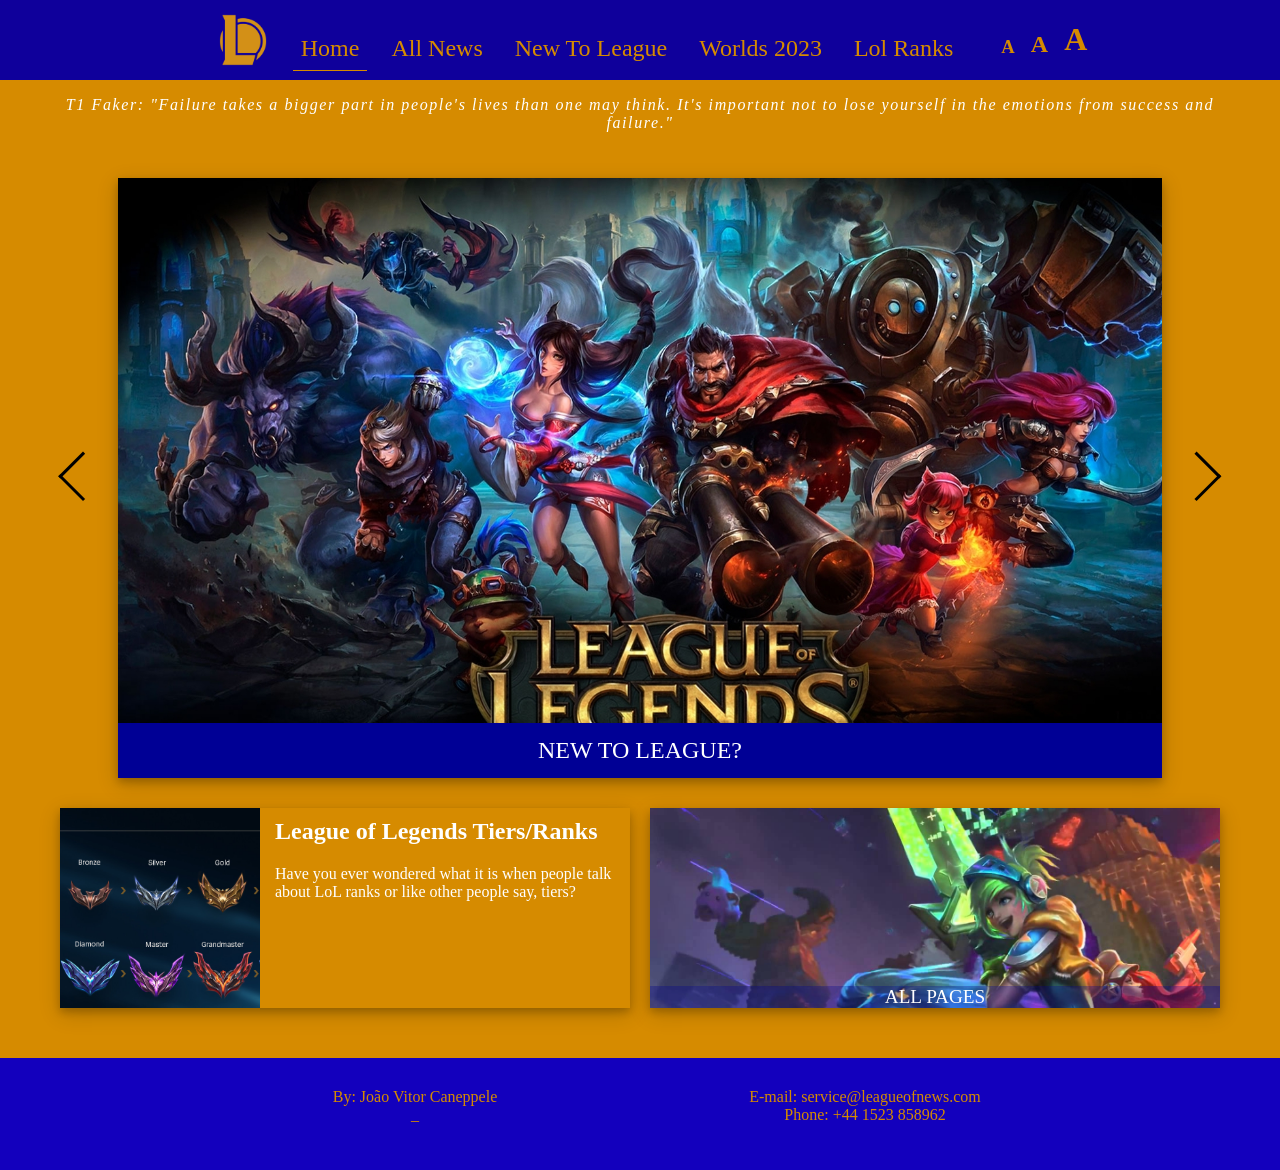
<file: index.html>
<!DOCTYPE html>
<html lang="en">

<head>
    <title>League of News</title>
    <meta charset="utf-8">
    <meta name="description" content="This is a website for news about League of Legends.">
    <meta name="author" content="João Caneppele">
    <meta name="viewport" content="width=device-width, initial-scale=1.0">
    <meta name="refresh" content="600">
    <meta name="keywords" content="League of News">
    <link rel="stylesheet" type="text/css" href="styles/commonStyles.css">
    <link rel="stylesheet" type="text/css" href="styles/mainPage.css">
    <link rel="icon" href="assets/logo.jpg">
    <script type="text/javascript" src="scripts/commonScripts.js" defer></script>
    <script type="text/javascript" src="scripts/mainPage.js" defer></script>
    <script type="text/javascript" src="../scripts/handlebars-v4.7.8.js"></script>
</head>

<body>
    <!-- Home page header, it's not generated with handlebars as the subpages are -->
    <header class="header">
        <a href="/index.html">
            <div class="logo">
                <img src="assets/logo.jpg" alt="League of News Logo and Title" />
                <span>League of News</span>
            </div>
        </a>
        <nav>
            <!-- A checkbox that will only appear in the nav bar when the screen is not wide enought to show the full nav bar -->
            <input type="checkbox" id="hamburger" />
            <label for="hamburger">☰</label>
            <!-- This list is hidden when the checkbox is not checked and the screen if not wide -->
            <ul class="list">
                <li class="list_item active"><a href="#">Home</a></li>
                <li class="list_item"><a href="subpages/allNews.html">All News</a></li>
                <li class="list_item"><a href="subpages/NewToLeague.html">New To League</a></li>
                <li class="list_item"><a href="subpages/Worlds2023.html">Worlds 2023</a></li>
                <li class="list_item"><a href="subpages/Tiers.html">Lol Ranks</a></li>
            </ul>
        </nav>
        <!-- In this list it's declared the elements to control the font size of the website -->
        <ul id="font_size_selector">
            <li id="default_font_size">
                <h3 class="font_size_selector_text">A</h3>
            </li>
            <li id="medium_font_size">
                <h2 class="font_size_selector_text">A</h2>
            </li>
            <li id="large_font_size">
                <h1 class="font_size_selector_text">A</h1>
            </li>
        </ul>
    </header>

    <main>
        <!-- A small motivational quote from the best League of Legends player, Faker -->
        <p id="motivational_quote">T1 Faker: "Failure takes a bigger part in people's lives than one may think. It's
            important not to lose yourself in the emotions from success and failure."</p>
        <!-- A carousel made using Javascript and some CSS to animate it -->
        <div class="carousel">
            <!-- Sliders of the carrousel, the one with the class active is the one showing in the screen, the other ones are hidden -->
            <div class="slider">
                <div class="slide active">
                    <a href="subpages/NewToLeague.html">
                        <img class="slide_image" src="subpages/subPagesAssets/NewToLeagueLogo.jpg" alt="slide 1 image">
                        <div class="slide_text center_content">
                            <span class="slide_title">
                                New to League?
                            </span>
                        </div>
                    </a>
                </div>
                <div class="slide">
                    <a href="subpages/Worlds2023.html">
                        <img class="slide_image" src="subpages/subPagesAssets/worlds2023logo.jpg" alt="slide 2 image">
                        <div class="slide_text center_content">
                            <span class="slide_title">
                                Worlds 2023
                            </span>
                        </div>
                    </a>
                </div>
                <div class="slide">
                    <a href="subpages/Tiers.html">
                        <img class="slide_image" src="subpages/subPagesAssets/imagenews3.jpg" alt="slide 3 image">
                        <div class="slide_text center_content">
                            <span class="slide_title">
                                League of Legends Ranks/Tiers
                            </span>
                        </div>
                    </a>
                </div>
            </div>
            <button title="back button" type="button" class="prev"><i class="arrow left"></i></button>
            <button title="forward button" type="button" class="next"><i class="arrow right"></i></button>
        </div>
        <!-- A two column div planned to display two tiles of content -->
        <div class="double_column_wide">
            <!-- The first tile takes the user the a recommended page, this time it's redireting to Tiers.html -->
            <a href="subpages/Tiers.html">
                <div id="recommended_page">
                    <img src="subpages/subPagesAssets/tiers.jpg" alt="recommended page image">
                    <div id="recommended_page_text">
                        <h2>League of Legends Tiers/Ranks</h2>
                        <p>
                            Have you ever wondered what it is when people talk about LoL ranks or like other people say,
                            tiers?
                        </p>
                    </div>
                </div>
            </a>
            <!-- Redirects the user to the page that shows All News -->
            <a href="subpages/allNews.html">
                <div id="all_pages_link">
                    <span class="botton_title">All Pages</span>
                </div>
            </a>
        </div>
    </main>
    <!-- The footer's content is generated using Handlebars, so I don't need to change every footer's page every time I need to change something in it -->
    <footer id="footer"></footer>
</body>

</html>
</file>
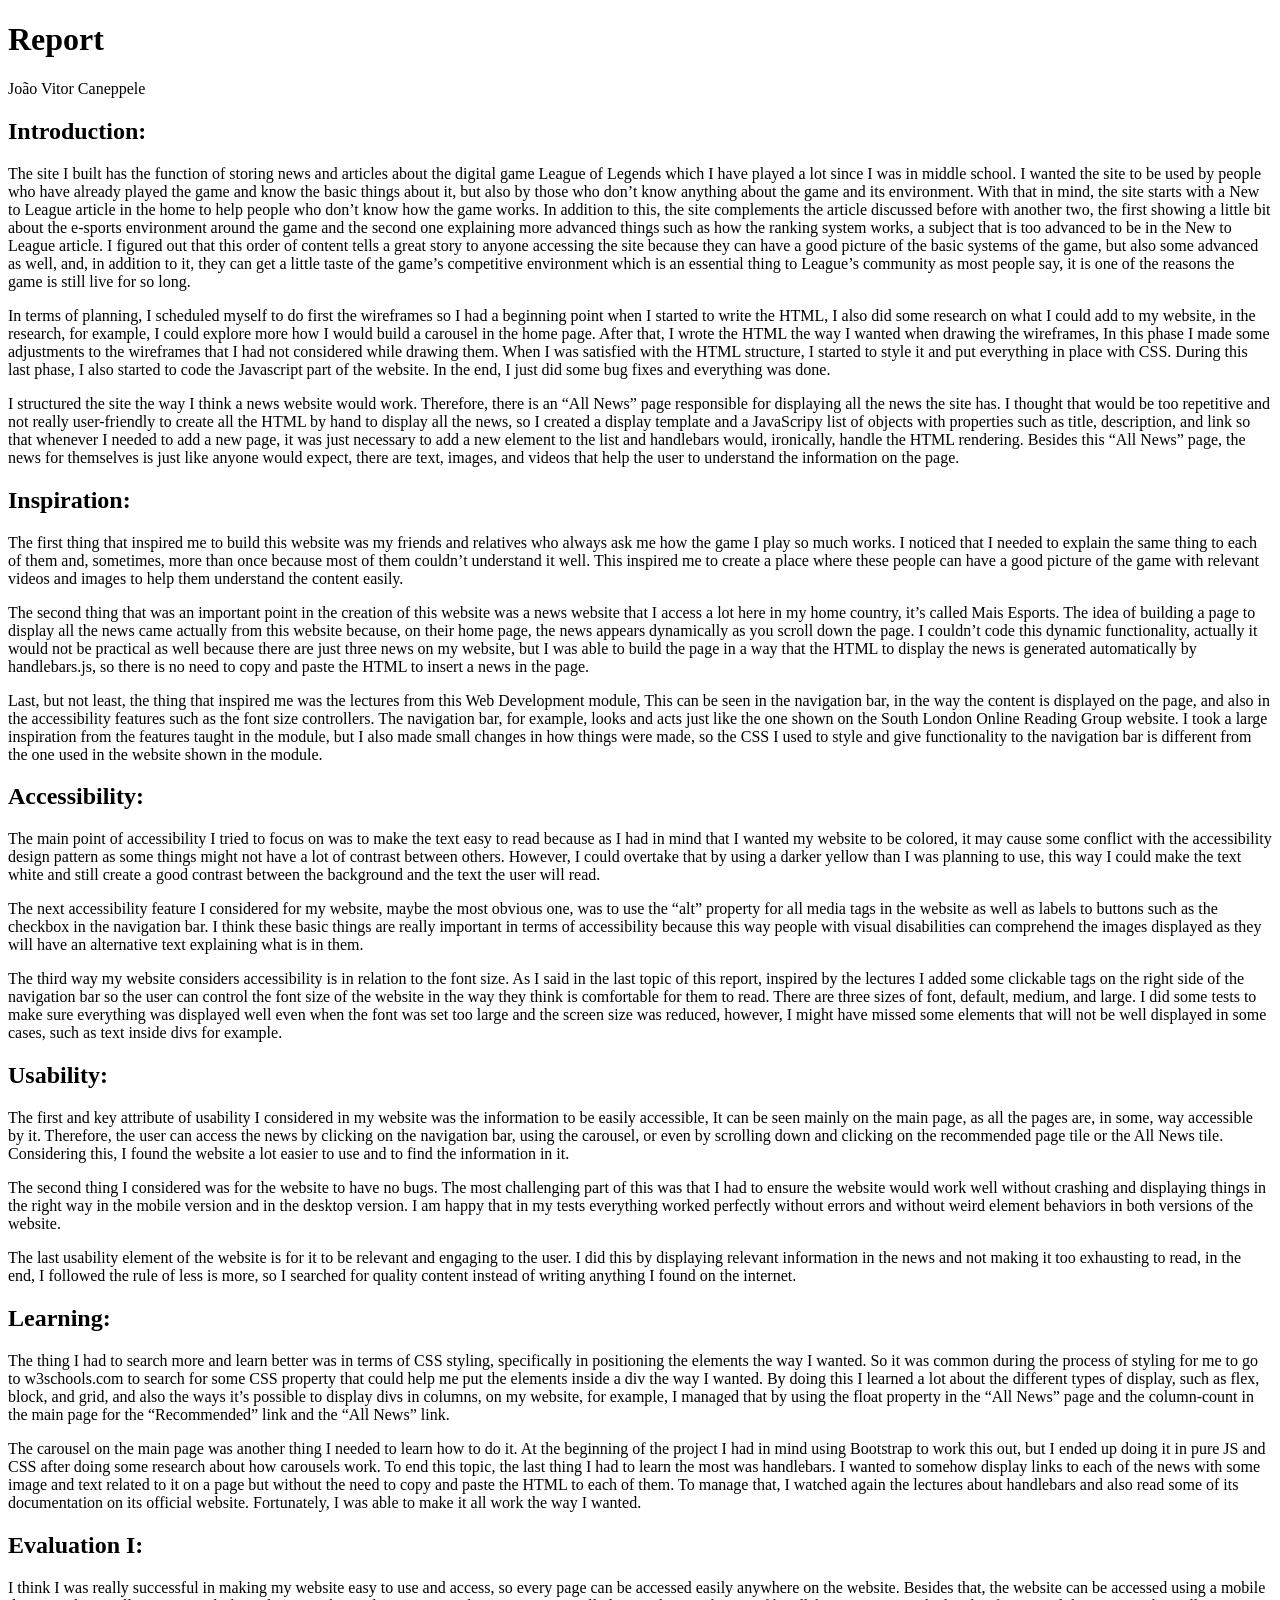
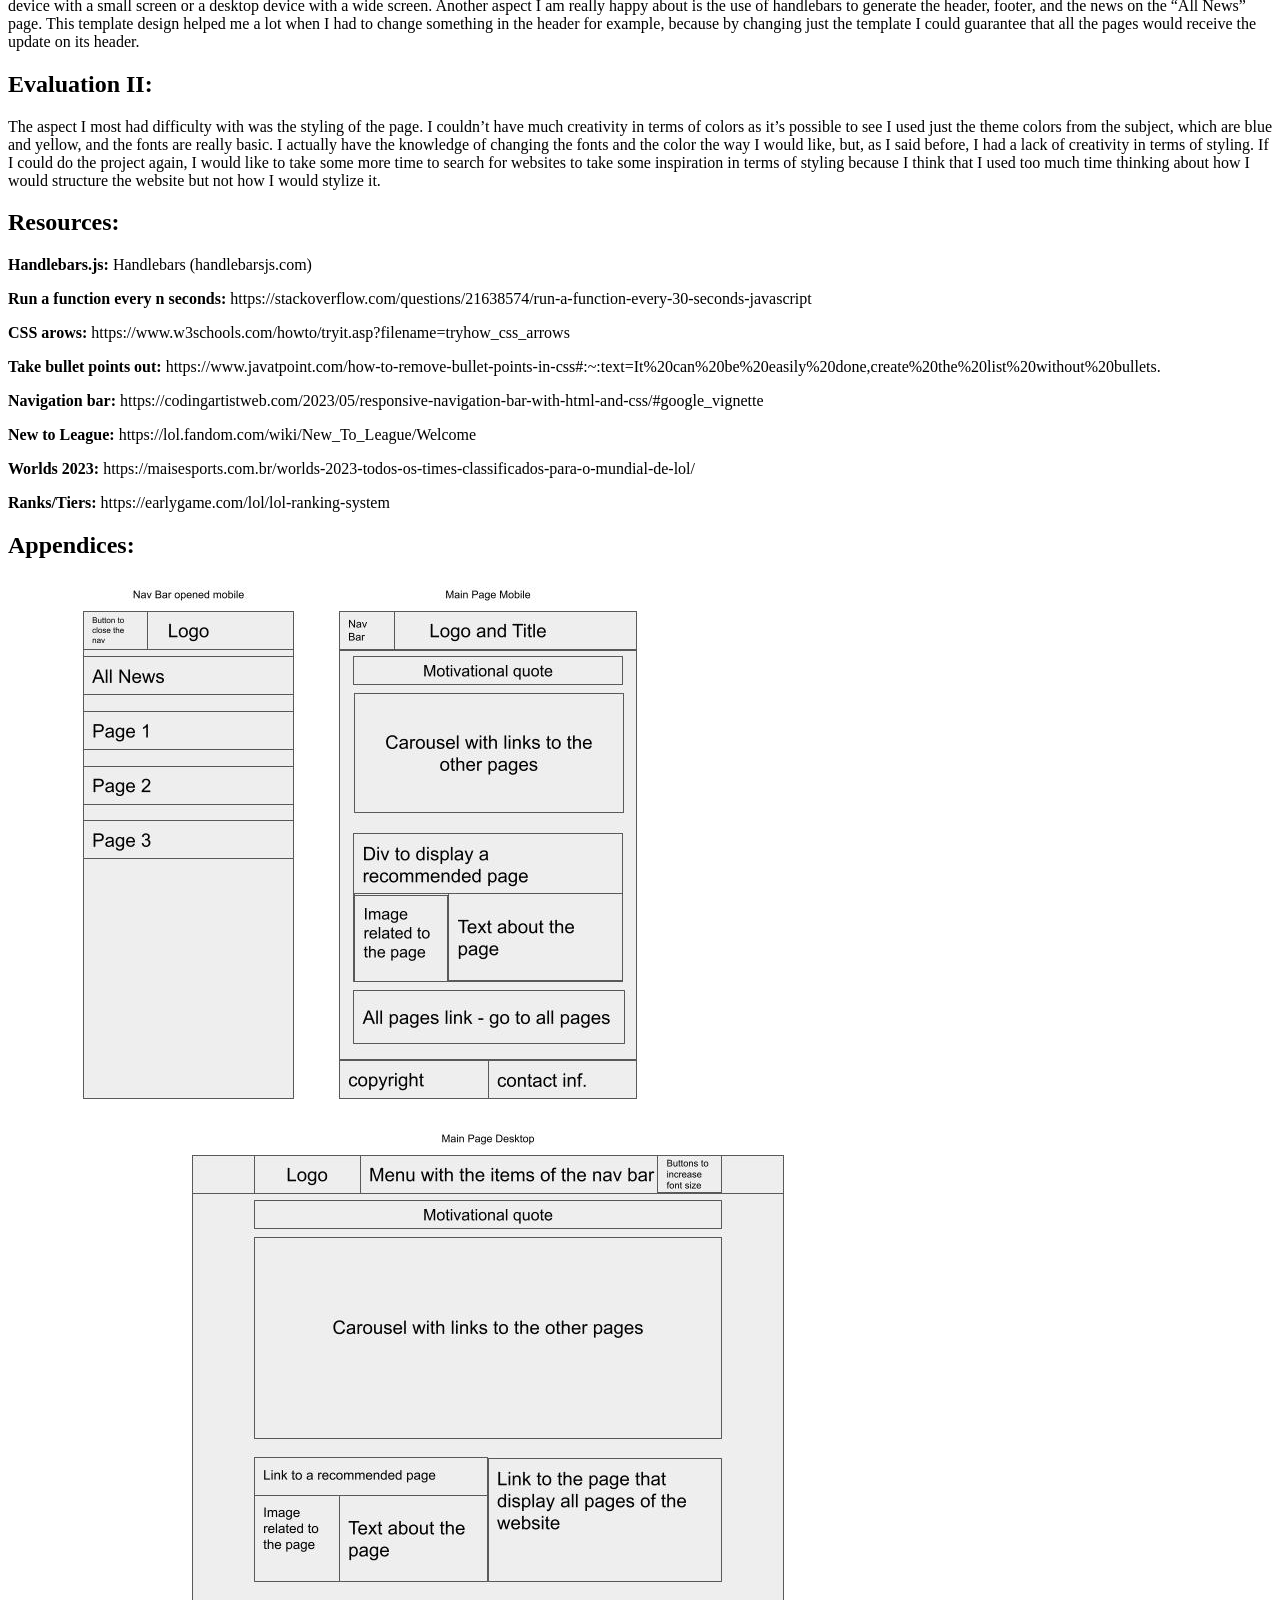
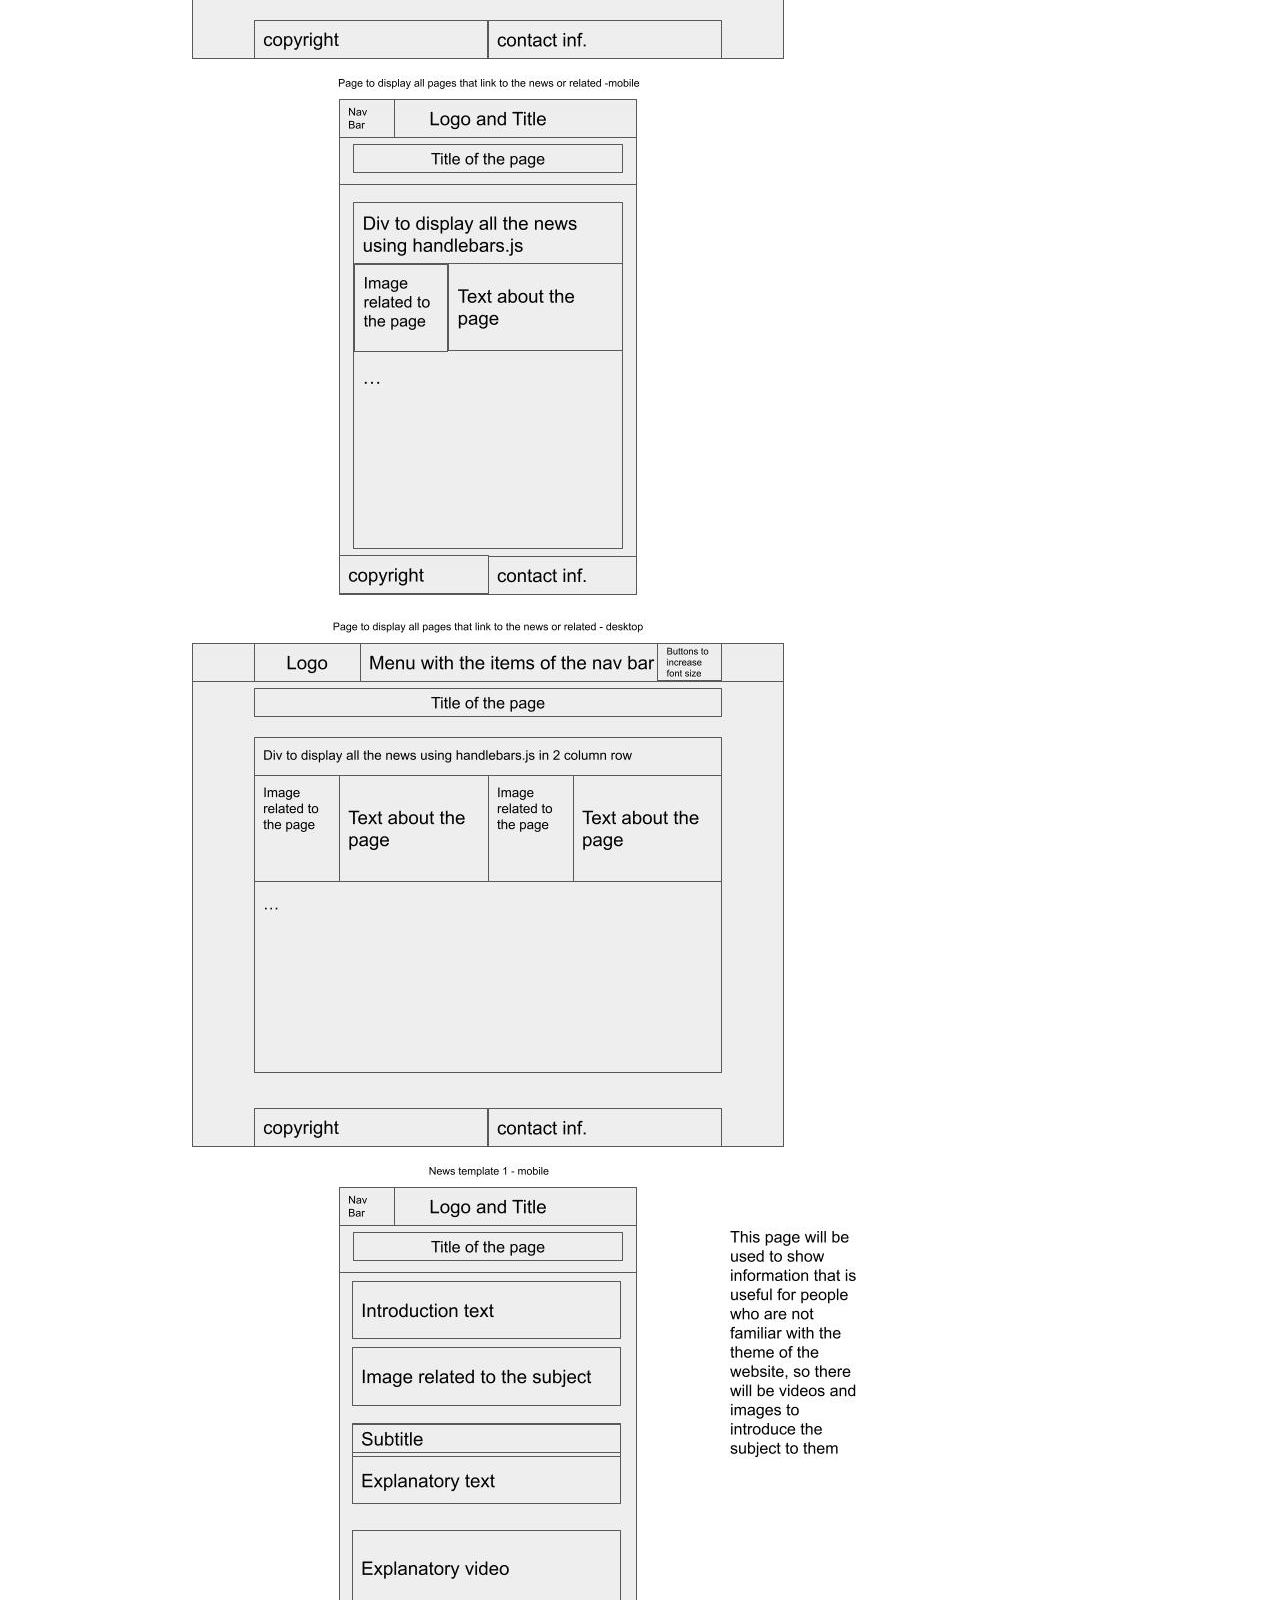
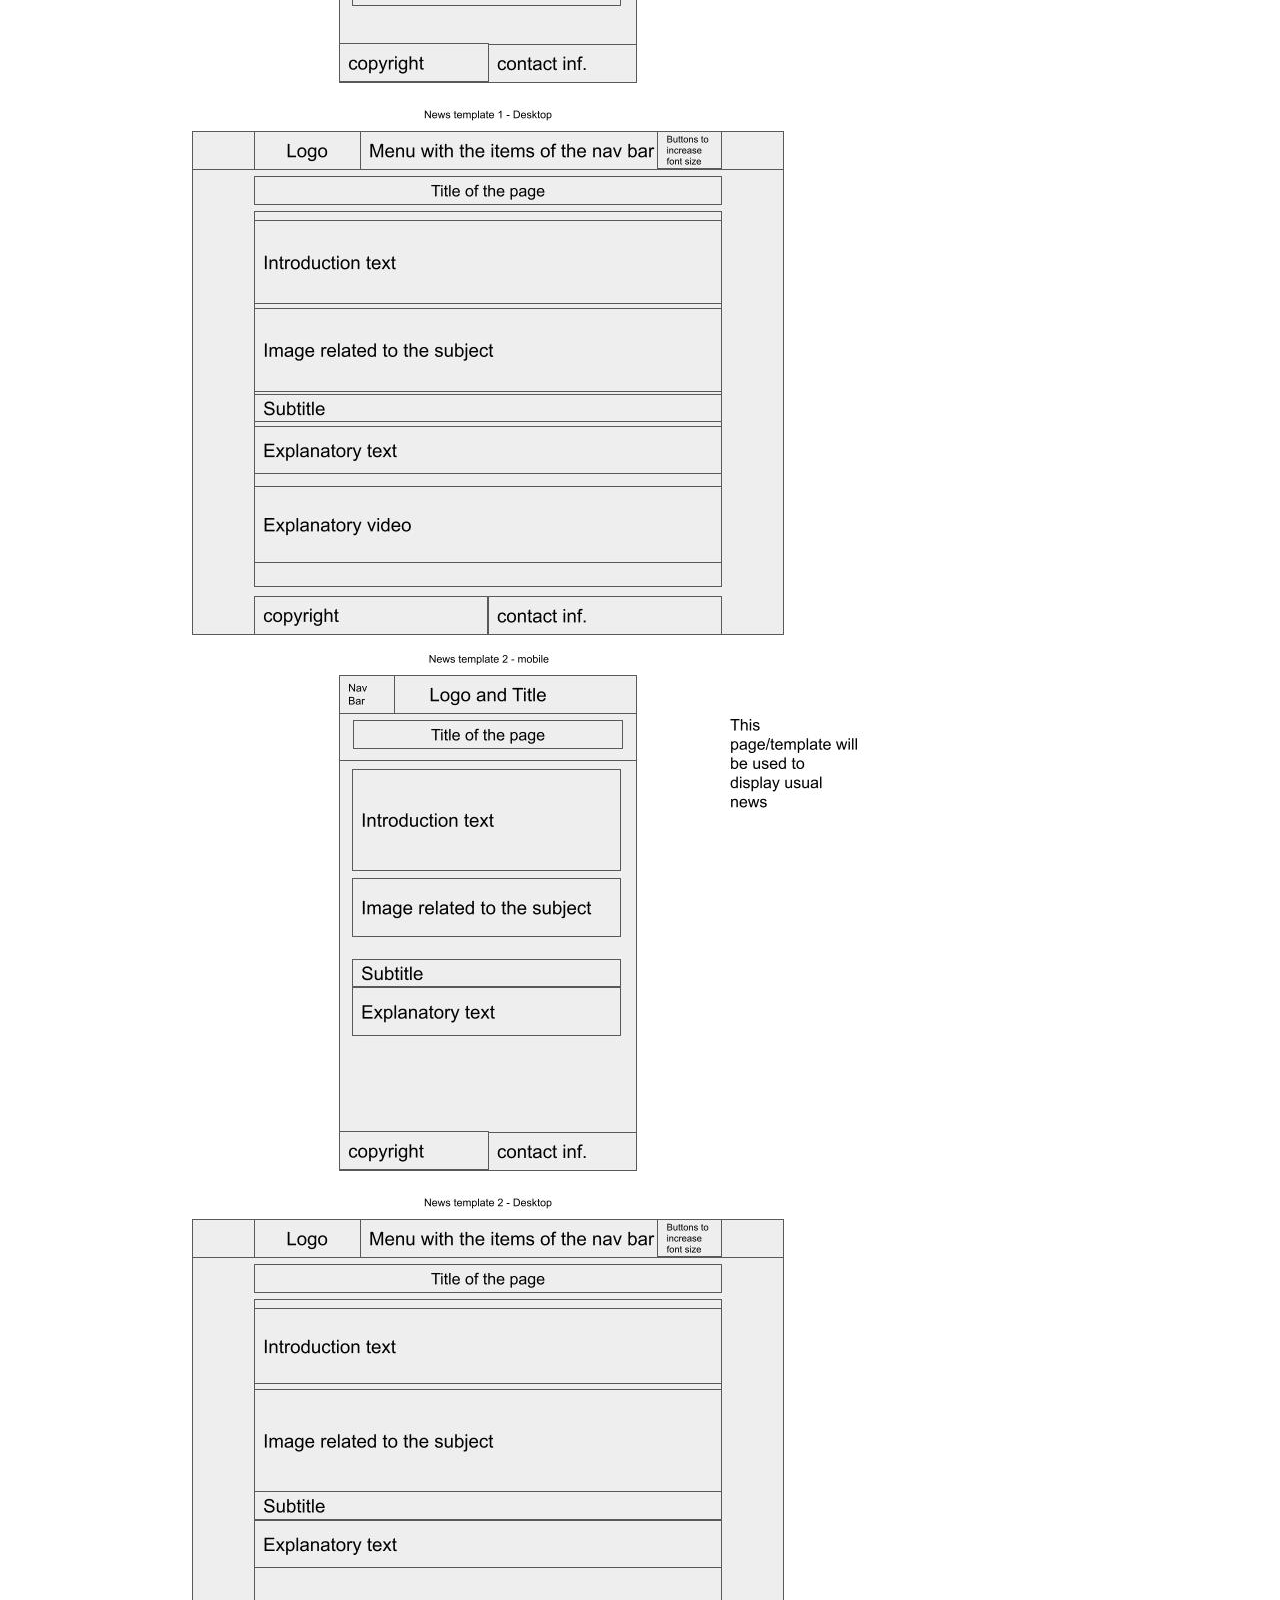
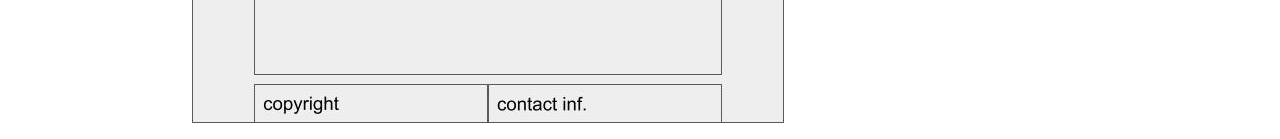
<file: report.html>
<!DOCTYPE html>
<html lang="en">

<head>
    <meta charset="utf-8">
    <title>Report</title>
    <meta name="description" content="Web Development Final Project Report">
    <meta name="author" content="João Caneppele">
    <meta name="viewport" content="width=device-width, initial-scale=1.0">
</head>

<body>
    <h1>Report</h1>
    <p>João Vitor Caneppele</p>
    <section>
        <h2>Introduction:</h2>
        <p>
            The site I built has the function of storing news and articles about the digital game League of Legends
            which
            I have played a lot since I was in middle school. I wanted the site to be used by people who have already
            played the game and know the basic things about it, but also by those who don’t know anything about the game
            and its environment. With that in mind, the site starts with a New to League article in the home to help
            people who don’t know how the game works. In addition to this, the site complements the article discussed
            before with another two, the first showing a little bit about the e-sports environment around the game and
            the second one explaining more advanced things such as how the ranking system works, a subject that is too
            advanced to be in the New to League article. I figured out that this order of content tells a great story to
            anyone accessing the site because they can have a good picture of the basic systems of the game, but also
            some advanced as well, and, in addition to it, they can get a little taste of the game’s competitive
            environment which is an essential thing to League’s community as most people say, it is one of the reasons
            the game is still live for so long.
        </p>
        <p>
            In terms of planning, I scheduled myself to do first the wireframes so I had a beginning point when I
            started to write the HTML, I also did some research on what I could add to my website, in the research, for
            example, I could explore more how I would build a carousel in the home page. After that, I wrote the HTML
            the way I wanted when drawing the wireframes, In this phase I made some adjustments to the wireframes that I
            had not considered while drawing them. When I was satisfied with the HTML structure, I started to style it
            and put everything in place with CSS. During this last phase, I also started to code the Javascript part of
            the website. In the end, I just did some bug fixes and everything was done.
        </p>
        <p>
            I structured the site the way I think a news website would work. Therefore, there is an “All News” page
            responsible for displaying all the news the site has. I thought that would be too repetitive and not really
            user-friendly to create all the HTML by hand to display all the news, so I created a display template and a
            JavaScripy list of objects with properties such as title, description, and link so that whenever I needed to
            add a new page, it was just necessary to add a new element to the list and handlebars would, ironically,
            handle the HTML rendering. Besides this “All News” page, the news for themselves is just like anyone would
            expect, there are text, images, and videos that help the user to understand the information on the page.
        </p>
    </section>
    <section>
        <h2>Inspiration:</h2>
        <p>
            The first thing that inspired me to build this website was my friends and relatives who always ask me how
            the game I play so much works. I noticed that I needed to explain the same thing to each of them and,
            sometimes, more than once because most of them couldn’t understand it well. This inspired me to create a
            place where these people can have a good picture of the game with relevant videos and images to help them
            understand the content easily.
        </p>
        <p>
            The second thing that was an important point in the creation of this website was a news website that I
            access a lot here in my home country, it’s called Mais Esports. The idea of building a page to display all
            the news came actually from this website because, on their home page, the news appears dynamically as you
            scroll down the page. I couldn’t code this dynamic functionality, actually it would not be practical as well
            because there are just three news on my website, but I was able to build the page in a way that the HTML to
            display the news is generated automatically by handlebars.js, so there is no need to copy and paste the HTML
            to insert a news in the page.
        </p>
        <p>
            Last, but not least, the thing that inspired me was the lectures from this Web Development module, This can
            be seen in the navigation bar, in the way the content is displayed on the page, and also in the
            accessibility features such as the font size controllers. The navigation bar, for example, looks and acts
            just like the one shown on the South London Online Reading Group website. I took a large inspiration from
            the features taught in the module, but I also made small changes in how things were made, so the CSS I used
            to style and give functionality to the navigation bar is different from the one used in the website shown in
            the module.
        </p>
    </section>
    <section>
        <h2>Accessibility:</h2>
        <p>
            The main point of accessibility I tried to focus on was to make the text easy to read because as I had in
            mind that I wanted my website to be colored, it may cause some conflict with the accessibility design
            pattern as some things might not have a lot of contrast between others. However, I could overtake that by
            using a darker yellow than I was planning to use, this way I could make the text white and still create a
            good contrast between the background and the text the user will read.
        </p>
        <p>
            The next accessibility feature I considered for my website, maybe the most obvious one, was to use the “alt”
            property for all media tags in the website as well as labels to buttons such as the checkbox in the
            navigation bar. I think these basic things are really important in terms of accessibility because this way
            people with visual disabilities can comprehend the images displayed as they will have an alternative text
            explaining what is in them.
        </p>
        <p>
            The third way my website considers accessibility is in relation to the font size. As I said in the last
            topic of this report, inspired by the lectures I added some clickable tags on the right side of the
            navigation bar so the user can control the font size of the website in the way they think is comfortable for
            them to read. There are three sizes of font, default, medium, and large. I did some tests to make sure
            everything was displayed well even when the font was set too large and the screen size was reduced, however,
            I might have missed some elements that will not be well displayed in some cases, such as text inside divs
            for example.
        </p>
    </section>
    <section>
        <h2>Usability:</h2>
        <p>
            The first and key attribute of usability I considered in my website was the information to be easily
            accessible, It can be seen mainly on the main page, as all the pages are, in some, way accessible by it.
            Therefore, the user can access the news by clicking on the navigation bar, using the carousel, or even by
            scrolling down and clicking on the recommended page tile or the All News tile. Considering this, I found the
            website a lot easier to use and to find the information in it.
        </p>
        <p>
            The second thing I considered was for the website to have no bugs. The most challenging part of this was
            that I had to ensure the website would work well without crashing and displaying things in the right way in
            the mobile version and in the desktop version. I am happy that in my tests everything worked perfectly
            without errors and without weird element behaviors in both versions of the website.
        </p>
        <p>
            The last usability element of the website is for it to be relevant and engaging to the user. I did this by
            displaying relevant information in the news and not making it too exhausting to read, in the end, I followed
            the rule of less is more, so I searched for quality content instead of writing anything I found on the
            internet.
        </p>
    </section>
    <section>
        <h2>Learning:</h2>
        <p>
            The thing I had to search more and learn better was in terms of CSS styling, specifically in positioning the
            elements the way I wanted. So it was common during the process of styling for me to go to w3schools.com to
            search for some CSS property that could help me put the elements inside a div the way I wanted. By doing
            this I learned a lot about the different types of display, such as flex, block, and grid, and also the ways
            it’s possible to display divs in columns, on my website, for example, I managed that by using the float
            property in the “All News” page and the column-count in the main page for the “Recommended” link and the
            “All News” link.
        </p>
        <p>
            The carousel on the main page was another thing I needed to learn how to do it. At the beginning of the
            project I had in mind using Bootstrap to work this out, but I ended up doing it in pure JS and CSS after
            doing some research about how carousels work.
            To end this topic, the last thing I had to learn the most was handlebars. I wanted to somehow display links
            to each of the news with some image and text related to it on a page but without the need to copy and paste
            the HTML to each of them. To manage that, I watched again the lectures about handlebars and also read some
            of its documentation on its official website. Fortunately, I was able to make it all work the way I wanted.
        </p>
    </section>
    <section>
        <h2>Evaluation I:</h2>
        <p>
            I think I was really successful in making my website easy to use and access, so every page can be accessed
            easily anywhere on the website. Besides that, the website can be accessed using a mobile device with a small
            screen or a desktop device with a wide screen.
            Another aspect I am really happy about is the use of handlebars to generate the header, footer, and the news
            on the “All News” page. This template design helped me a lot when I had to change something in the header
            for example, because by changing just the template I could guarantee that all the pages would receive the
            update on its header.
        </p>
    </section>
    <section>
        <h2>Evaluation II:</h2>
        <p>
            The aspect I most had difficulty with was the styling of the page. I couldn’t have much creativity in terms
            of colors as it’s possible to see I used just the theme colors from the subject, which are blue and yellow,
            and the fonts are really basic. I actually have the knowledge of changing the fonts and the color the way I
            would like, but, as I said before, I had a lack of creativity in terms of styling. If I could do the project
            again, I would like to take some more time to search for websites to take some inspiration in terms of
            styling because I think that I used too much time thinking about how I would structure the website but not
            how I would stylize it.
        </p>
    </section>
    <section>
        <h2>Resources:</h2>
        <p>
            <b>Handlebars.js:</b>
            Handlebars (handlebarsjs.com)
        </p>
        <p>
            <b>Run a function every n seconds:</b>
            https://stackoverflow.com/questions/21638574/run-a-function-every-30-seconds-javascript</p>
        <p>
            <b>CSS arows:</b>
            https://www.w3schools.com/howto/tryit.asp?filename=tryhow_css_arrows
        </p>
        <p>
            <b>Take bullet points out:</b>
            https://www.javatpoint.com/how-to-remove-bullet-points-in-css#:~:text=It%20can%20be%20easily%20done,create%20the%20list%20without%20bullets.
        </p>
        <p>
            <b>Navigation bar:</b>
            https://codingartistweb.com/2023/05/responsive-navigation-bar-with-html-and-css/#google_vignette
        </p>
        <p>
            <b>New to League:</b>
            https://lol.fandom.com/wiki/New_To_League/Welcome
        </p>
        <p>
            <b>Worlds 2023:</b>
            https://maisesports.com.br/worlds-2023-todos-os-times-classificados-para-o-mundial-de-lol/
        </p>
        <p>
            <b>Ranks/Tiers:</b>
            https://earlygame.com/lol/lol-ranking-system
        </p>
    </section>
    <section>
        <h2>Appendices:</h2>
        <div><img src="report/reportAssets/WebDevWireframes1.jpg" alt="Wireframe Home Page mobile"></div>
        <div><img src="report/reportAssets/WebDevWireframes1Desktop.jpg" alt="Wireframe Home Page desktop"></div>
        <div><img src="report/reportAssets/WebDevWireframes2.jpg" alt="Wireframe All News Page mobile"></div>
        <div><img src="report/reportAssets/WebDevWireframes2Desktop.jpg" alt="Wireframe All News Page desktop"></div>
        <div><img src="report/reportAssets/WebDevWireframes3.jpg" alt="Wireframe News Template 1 mobile"></div>
        <div><img src="report/reportAssets/WebDevWireframes3Desktop.jpg" alt="Wireframe News Template 1 desktop"></div>
        <div><img src="report/reportAssets/WebDevWireframes4.jpg" alt="Wireframe News Template 2 mobile"></div>
        <div><img src="report/reportAssets/WebDevWireframes4Desktop.jpg" alt="Wireframe News Template 2 desktop"></div>
    </section>
</body>
</file>
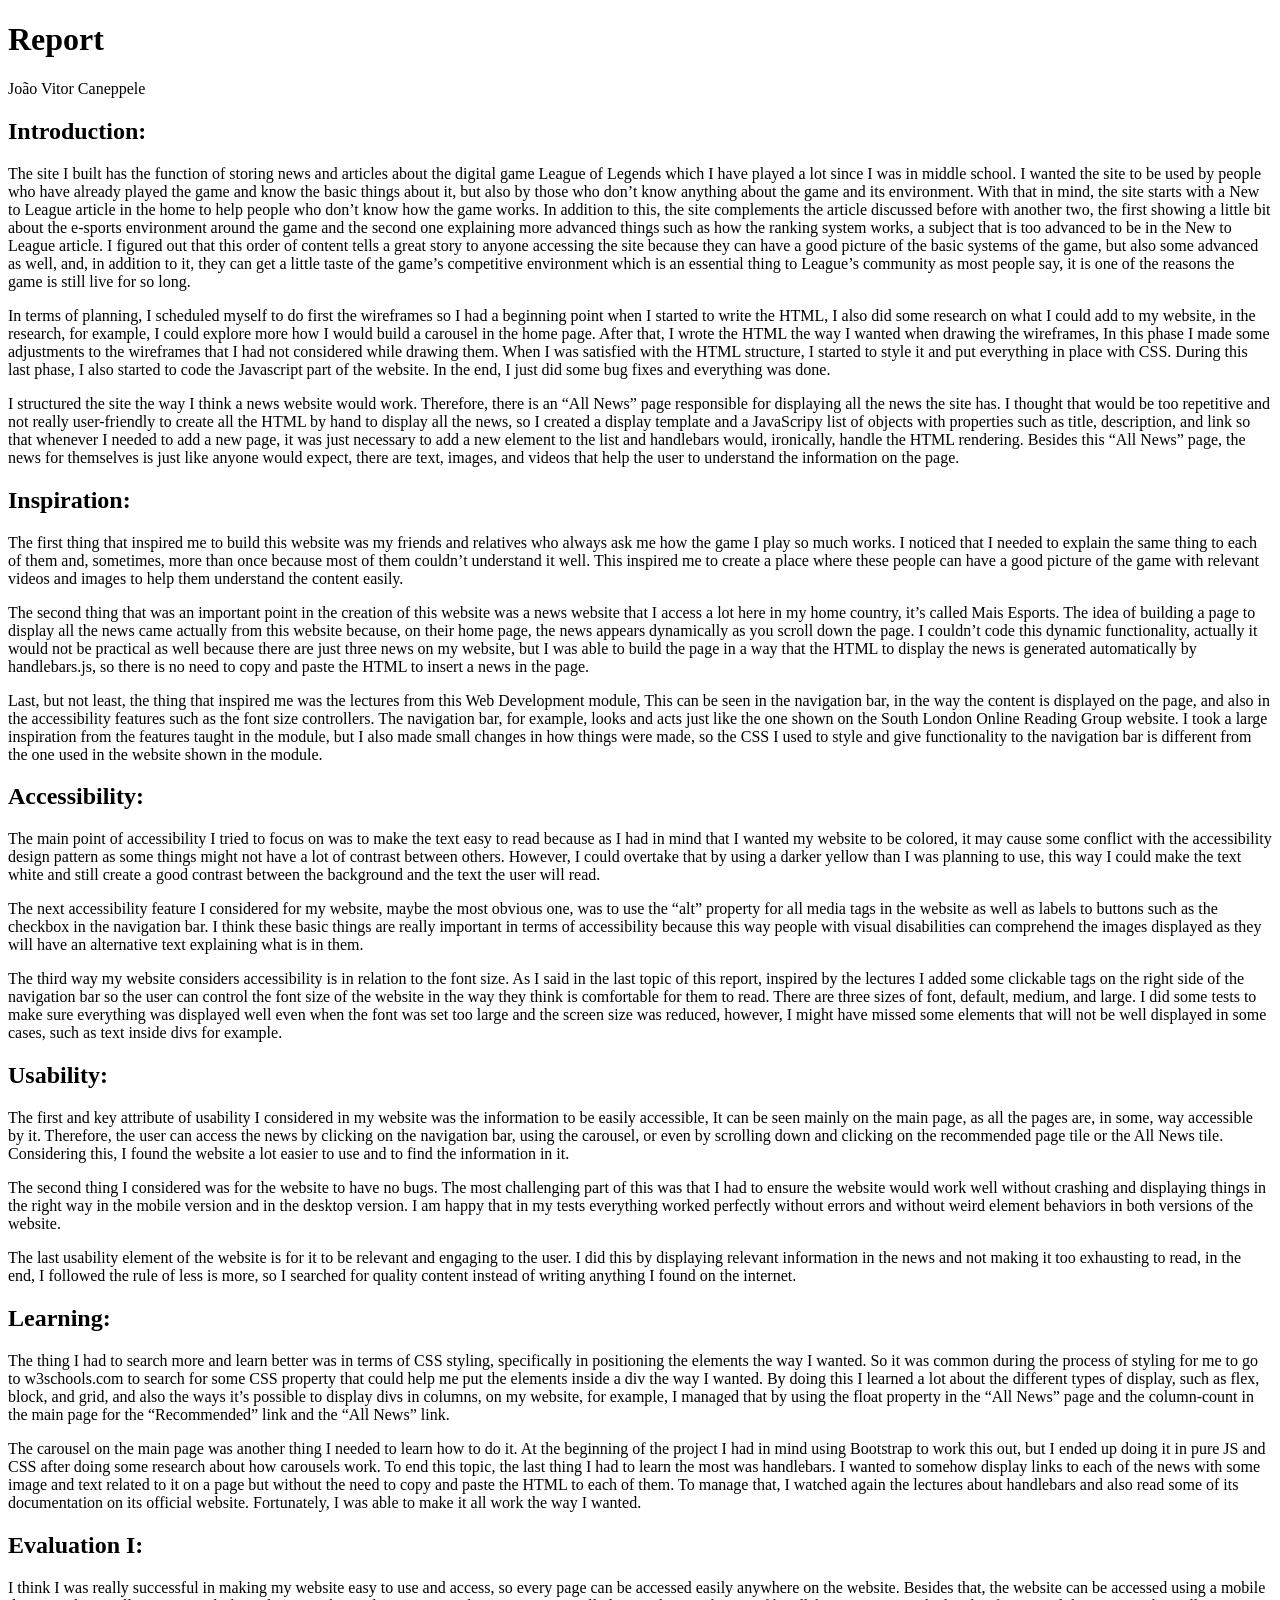
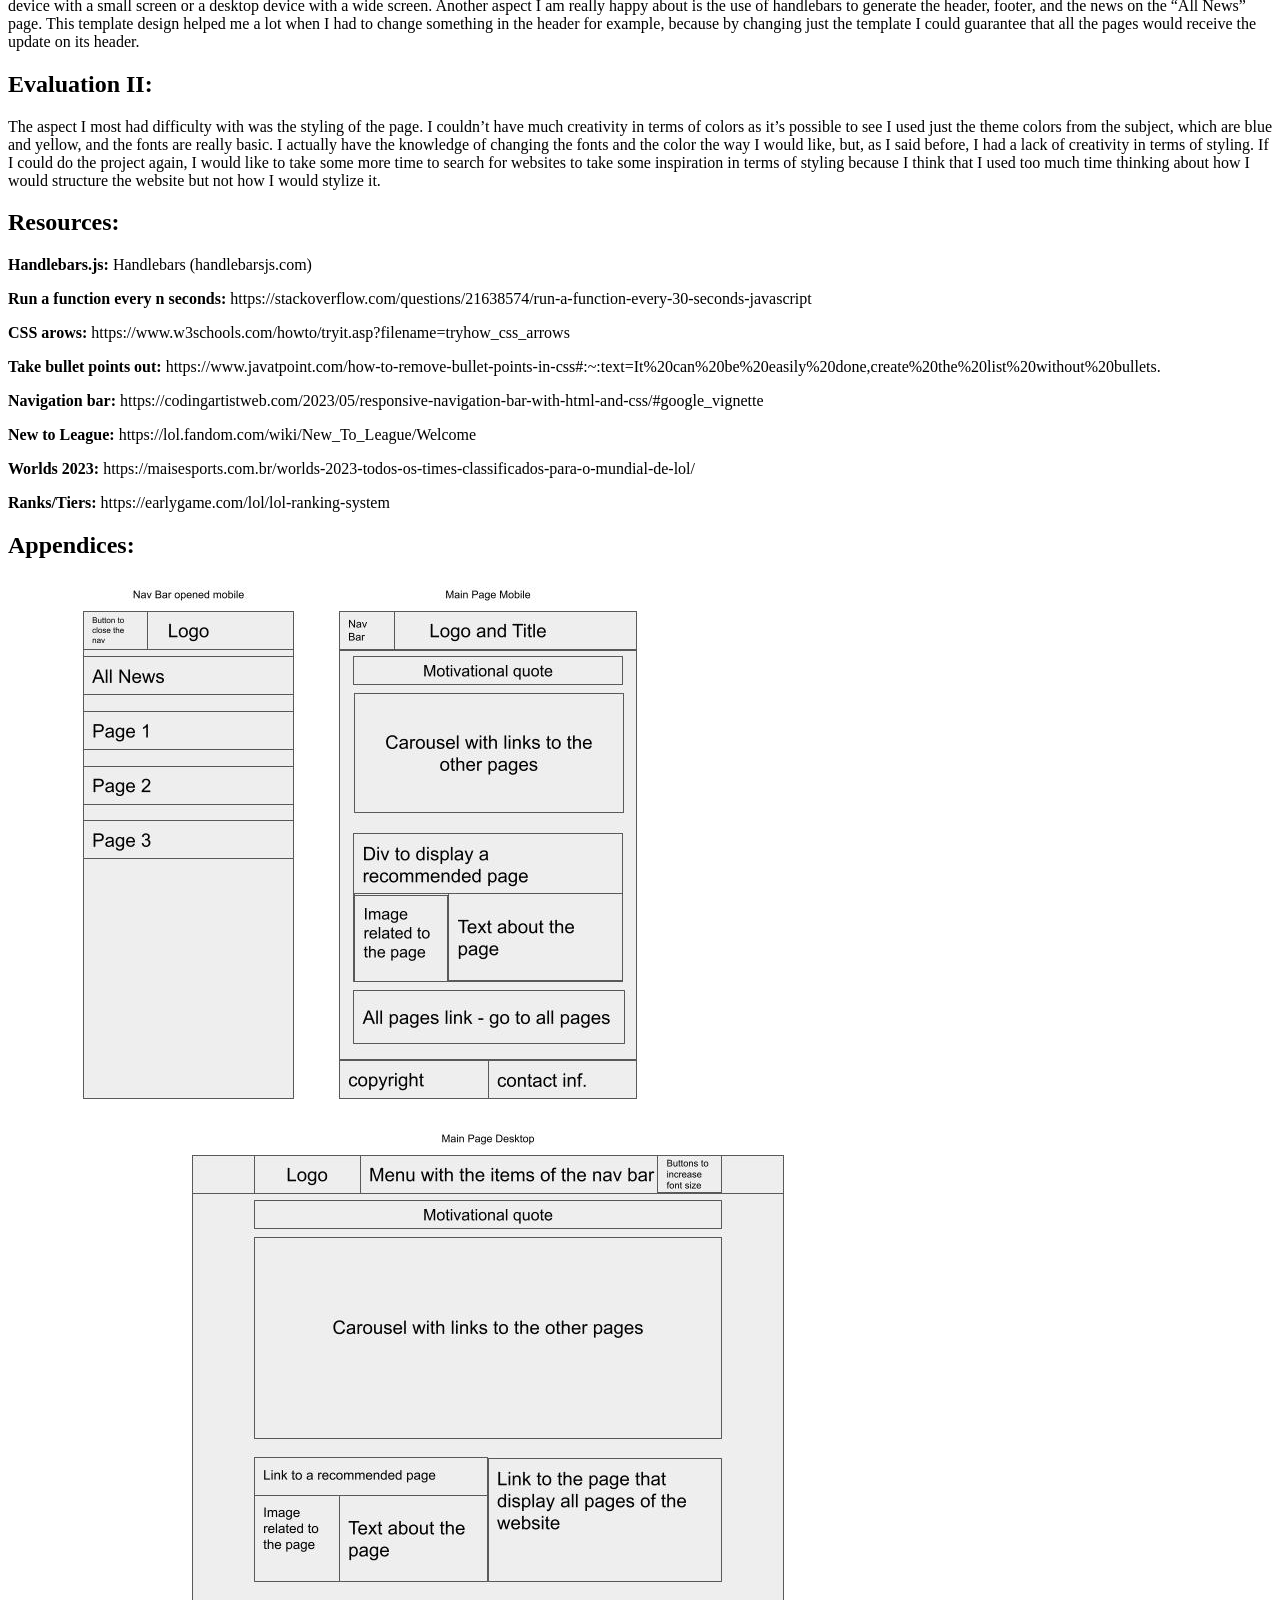
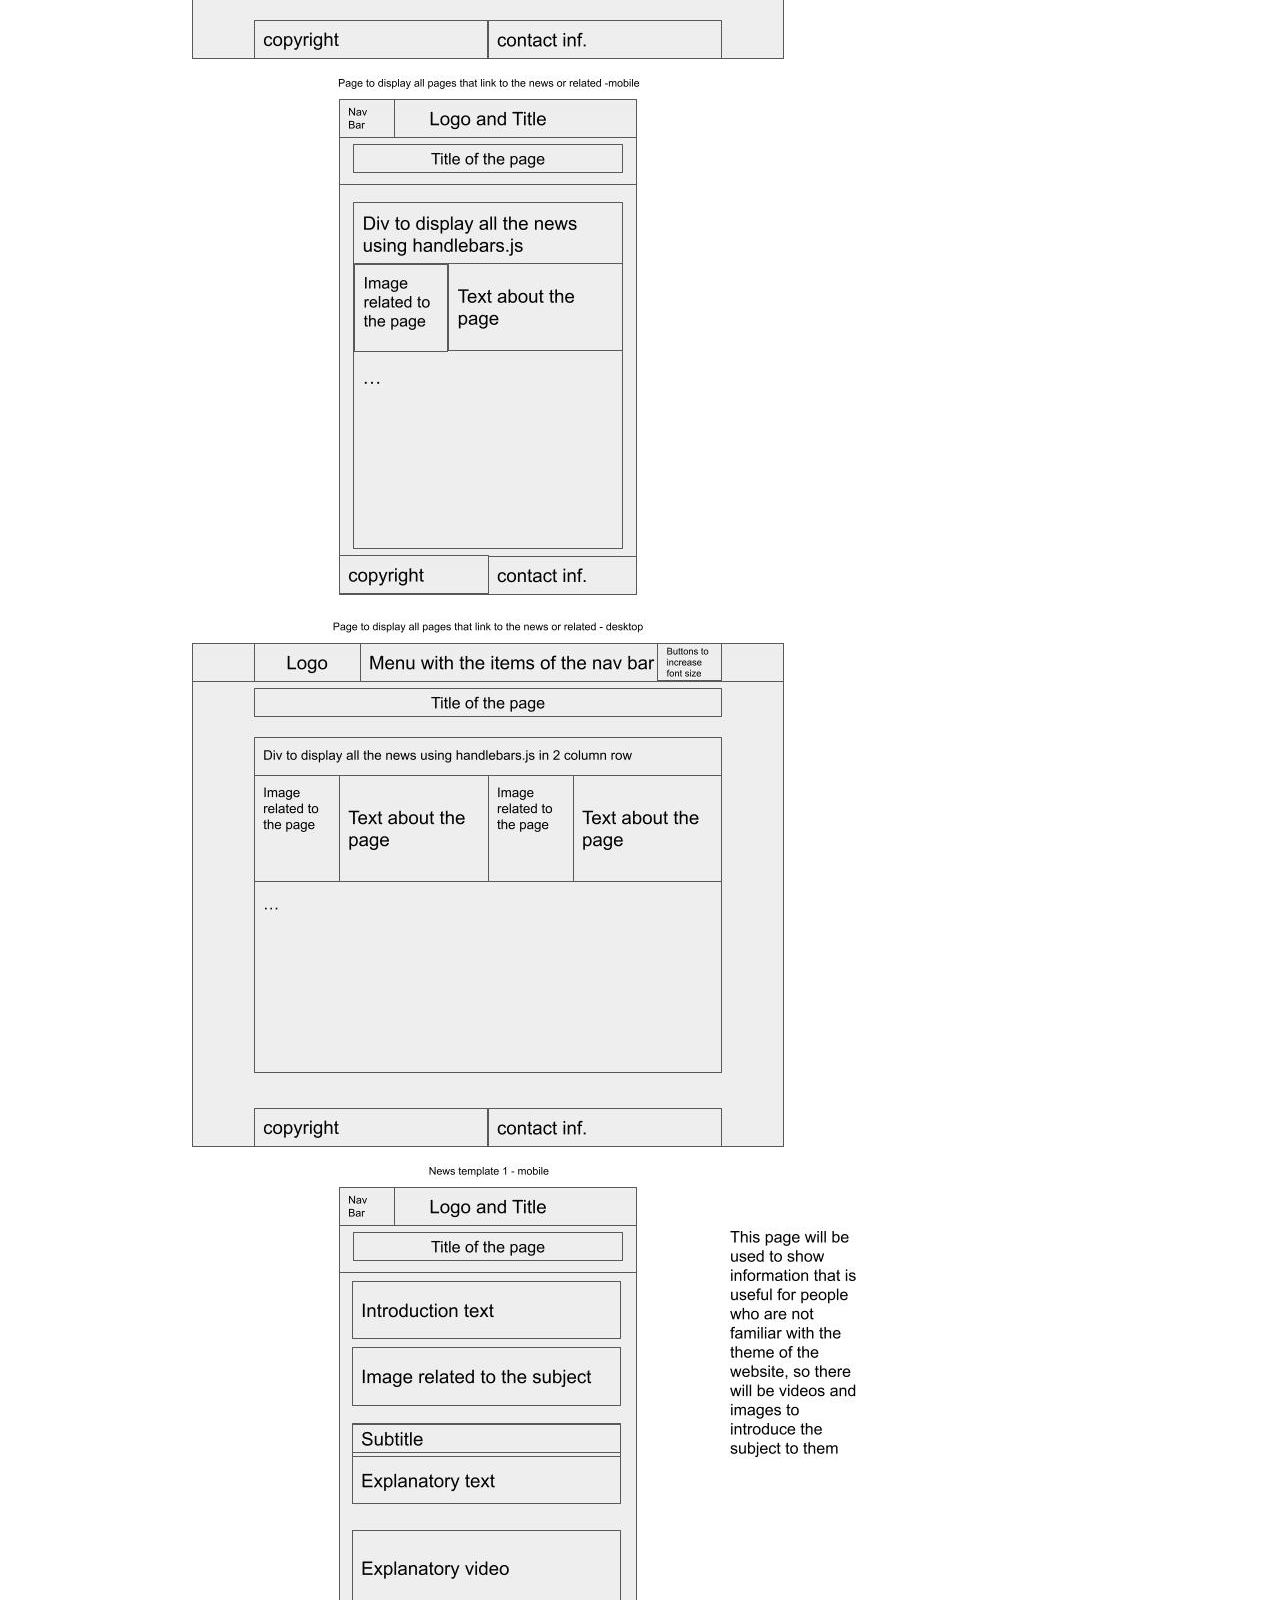
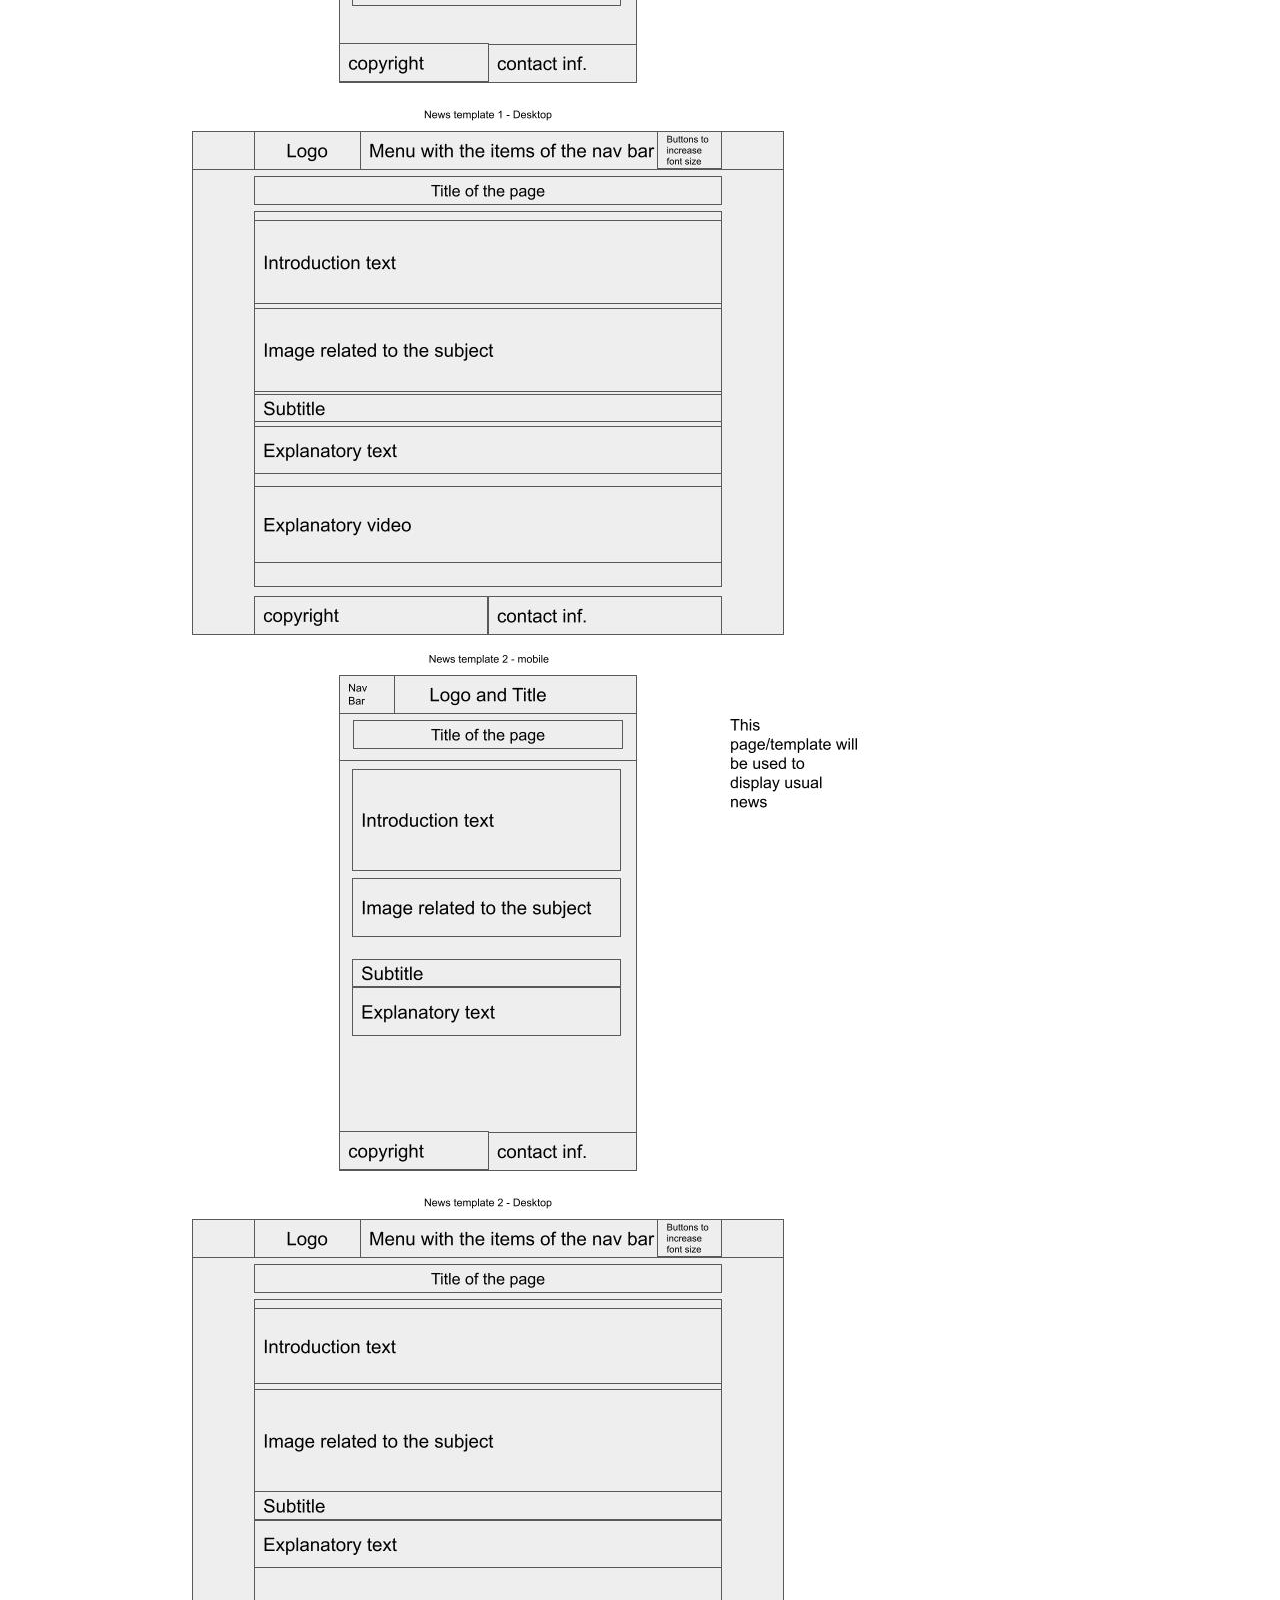
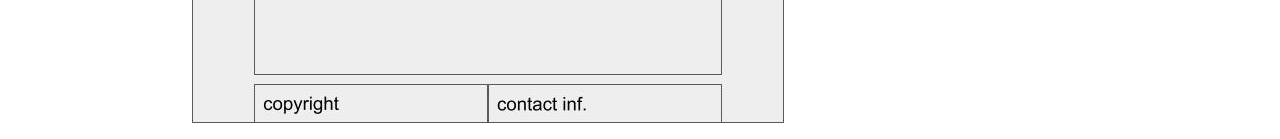
<file: report/report.html>
<!DOCTYPE html>
<html lang="en">

<head>
    <meta charset="utf-8">
    <title>Report</title>
    <meta name="description" content="Web Development Final Project Report">
    <meta name="author" content="João Caneppele">
    <meta name="viewport" content="width=device-width, initial-scale=1.0">
</head>

<body>
    <h1>Report</h1>
    <p>João Vitor Caneppele</p>
    <section>
        <h2>Introduction:</h2>
        <p>
            The site I built has the function of storing news and articles about the digital game League of Legends
            which
            I have played a lot since I was in middle school. I wanted the site to be used by people who have already
            played the game and know the basic things about it, but also by those who don’t know anything about the game
            and its environment. With that in mind, the site starts with a New to League article in the home to help
            people who don’t know how the game works. In addition to this, the site complements the article discussed
            before with another two, the first showing a little bit about the e-sports environment around the game and
            the second one explaining more advanced things such as how the ranking system works, a subject that is too
            advanced to be in the New to League article. I figured out that this order of content tells a great story to
            anyone accessing the site because they can have a good picture of the basic systems of the game, but also
            some advanced as well, and, in addition to it, they can get a little taste of the game’s competitive
            environment which is an essential thing to League’s community as most people say, it is one of the reasons
            the game is still live for so long.
        </p>
        <p>
            In terms of planning, I scheduled myself to do first the wireframes so I had a beginning point when I
            started to write the HTML, I also did some research on what I could add to my website, in the research, for
            example, I could explore more how I would build a carousel in the home page. After that, I wrote the HTML
            the way I wanted when drawing the wireframes, In this phase I made some adjustments to the wireframes that I
            had not considered while drawing them. When I was satisfied with the HTML structure, I started to style it
            and put everything in place with CSS. During this last phase, I also started to code the Javascript part of
            the website. In the end, I just did some bug fixes and everything was done.
        </p>
        <p>
            I structured the site the way I think a news website would work. Therefore, there is an “All News” page
            responsible for displaying all the news the site has. I thought that would be too repetitive and not really
            user-friendly to create all the HTML by hand to display all the news, so I created a display template and a
            JavaScripy list of objects with properties such as title, description, and link so that whenever I needed to
            add a new page, it was just necessary to add a new element to the list and handlebars would, ironically,
            handle the HTML rendering. Besides this “All News” page, the news for themselves is just like anyone would
            expect, there are text, images, and videos that help the user to understand the information on the page.
        </p>
    </section>
    <section>
        <h2>Inspiration:</h2>
        <p>
            The first thing that inspired me to build this website was my friends and relatives who always ask me how
            the game I play so much works. I noticed that I needed to explain the same thing to each of them and,
            sometimes, more than once because most of them couldn’t understand it well. This inspired me to create a
            place where these people can have a good picture of the game with relevant videos and images to help them
            understand the content easily.
        </p>
        <p>
            The second thing that was an important point in the creation of this website was a news website that I
            access a lot here in my home country, it’s called Mais Esports. The idea of building a page to display all
            the news came actually from this website because, on their home page, the news appears dynamically as you
            scroll down the page. I couldn’t code this dynamic functionality, actually it would not be practical as well
            because there are just three news on my website, but I was able to build the page in a way that the HTML to
            display the news is generated automatically by handlebars.js, so there is no need to copy and paste the HTML
            to insert a news in the page.
        </p>
        <p>
            Last, but not least, the thing that inspired me was the lectures from this Web Development module, This can
            be seen in the navigation bar, in the way the content is displayed on the page, and also in the
            accessibility features such as the font size controllers. The navigation bar, for example, looks and acts
            just like the one shown on the South London Online Reading Group website. I took a large inspiration from
            the features taught in the module, but I also made small changes in how things were made, so the CSS I used
            to style and give functionality to the navigation bar is different from the one used in the website shown in
            the module.
        </p>
    </section>
    <section>
        <h2>Accessibility:</h2>
        <p>
            The main point of accessibility I tried to focus on was to make the text easy to read because as I had in
            mind that I wanted my website to be colored, it may cause some conflict with the accessibility design
            pattern as some things might not have a lot of contrast between others. However, I could overtake that by
            using a darker yellow than I was planning to use, this way I could make the text white and still create a
            good contrast between the background and the text the user will read.
        </p>
        <p>
            The next accessibility feature I considered for my website, maybe the most obvious one, was to use the “alt”
            property for all media tags in the website as well as labels to buttons such as the checkbox in the
            navigation bar. I think these basic things are really important in terms of accessibility because this way
            people with visual disabilities can comprehend the images displayed as they will have an alternative text
            explaining what is in them.
        </p>
        <p>
            The third way my website considers accessibility is in relation to the font size. As I said in the last
            topic of this report, inspired by the lectures I added some clickable tags on the right side of the
            navigation bar so the user can control the font size of the website in the way they think is comfortable for
            them to read. There are three sizes of font, default, medium, and large. I did some tests to make sure
            everything was displayed well even when the font was set too large and the screen size was reduced, however,
            I might have missed some elements that will not be well displayed in some cases, such as text inside divs
            for example.
        </p>
    </section>
    <section>
        <h2>Usability:</h2>
        <p>
            The first and key attribute of usability I considered in my website was the information to be easily
            accessible, It can be seen mainly on the main page, as all the pages are, in some, way accessible by it.
            Therefore, the user can access the news by clicking on the navigation bar, using the carousel, or even by
            scrolling down and clicking on the recommended page tile or the All News tile. Considering this, I found the
            website a lot easier to use and to find the information in it.
        </p>
        <p>
            The second thing I considered was for the website to have no bugs. The most challenging part of this was
            that I had to ensure the website would work well without crashing and displaying things in the right way in
            the mobile version and in the desktop version. I am happy that in my tests everything worked perfectly
            without errors and without weird element behaviors in both versions of the website.
        </p>
        <p>
            The last usability element of the website is for it to be relevant and engaging to the user. I did this by
            displaying relevant information in the news and not making it too exhausting to read, in the end, I followed
            the rule of less is more, so I searched for quality content instead of writing anything I found on the
            internet.
        </p>
    </section>
    <section>
        <h2>Learning:</h2>
        <p>
            The thing I had to search more and learn better was in terms of CSS styling, specifically in positioning the
            elements the way I wanted. So it was common during the process of styling for me to go to w3schools.com to
            search for some CSS property that could help me put the elements inside a div the way I wanted. By doing
            this I learned a lot about the different types of display, such as flex, block, and grid, and also the ways
            it’s possible to display divs in columns, on my website, for example, I managed that by using the float
            property in the “All News” page and the column-count in the main page for the “Recommended” link and the
            “All News” link.
        </p>
        <p>
            The carousel on the main page was another thing I needed to learn how to do it. At the beginning of the
            project I had in mind using Bootstrap to work this out, but I ended up doing it in pure JS and CSS after
            doing some research about how carousels work.
            To end this topic, the last thing I had to learn the most was handlebars. I wanted to somehow display links
            to each of the news with some image and text related to it on a page but without the need to copy and paste
            the HTML to each of them. To manage that, I watched again the lectures about handlebars and also read some
            of its documentation on its official website. Fortunately, I was able to make it all work the way I wanted.
        </p>
    </section>
    <section>
        <h2>Evaluation I:</h2>
        <p>
            I think I was really successful in making my website easy to use and access, so every page can be accessed
            easily anywhere on the website. Besides that, the website can be accessed using a mobile device with a small
            screen or a desktop device with a wide screen.
            Another aspect I am really happy about is the use of handlebars to generate the header, footer, and the news
            on the “All News” page. This template design helped me a lot when I had to change something in the header
            for example, because by changing just the template I could guarantee that all the pages would receive the
            update on its header.
        </p>
    </section>
    <section>
        <h2>Evaluation II:</h2>
        <p>
            The aspect I most had difficulty with was the styling of the page. I couldn’t have much creativity in terms
            of colors as it’s possible to see I used just the theme colors from the subject, which are blue and yellow,
            and the fonts are really basic. I actually have the knowledge of changing the fonts and the color the way I
            would like, but, as I said before, I had a lack of creativity in terms of styling. If I could do the project
            again, I would like to take some more time to search for websites to take some inspiration in terms of
            styling because I think that I used too much time thinking about how I would structure the website but not
            how I would stylize it.
        </p>
    </section>
    <section>
        <h2>Resources:</h2>
        <p>
            <b>Handlebars.js:</b>
            Handlebars (handlebarsjs.com)
        </p>
        <p>
            <b>Run a function every n seconds:</b>
            https://stackoverflow.com/questions/21638574/run-a-function-every-30-seconds-javascript</p>
        <p>
            <b>CSS arows:</b>
            https://www.w3schools.com/howto/tryit.asp?filename=tryhow_css_arrows
        </p>
        <p>
            <b>Take bullet points out:</b>
            https://www.javatpoint.com/how-to-remove-bullet-points-in-css#:~:text=It%20can%20be%20easily%20done,create%20the%20list%20without%20bullets.
        </p>
        <p>
            <b>Navigation bar:</b>
            https://codingartistweb.com/2023/05/responsive-navigation-bar-with-html-and-css/#google_vignette
        </p>
        <p>
            <b>New to League:</b>
            https://lol.fandom.com/wiki/New_To_League/Welcome
        </p>
        <p>
            <b>Worlds 2023:</b>
            https://maisesports.com.br/worlds-2023-todos-os-times-classificados-para-o-mundial-de-lol/
        </p>
        <p>
            <b>Ranks/Tiers:</b>
            https://earlygame.com/lol/lol-ranking-system
        </p>
    </section>
    <section>
        <h2>Appendices:</h2>
        <div><img src="reportAssets/WebDevWireframes1.jpg" alt="Wireframe Home Page mobile"></div>
        <div><img src="reportAssets/WebDevWireframes1Desktop.jpg" alt="Wireframe Home Page desktop"></div>
        <div><img src="reportAssets/WebDevWireframes2.jpg" alt="Wireframe All News Page mobile"></div>
        <div><img src="reportAssets/WebDevWireframes2Desktop.jpg" alt="Wireframe All News Page desktop"></div>
        <div><img src="reportAssets/WebDevWireframes3.jpg" alt="Wireframe News Template 1 mobile"></div>
        <div><img src="reportAssets/WebDevWireframes3Desktop.jpg" alt="Wireframe News Template 1 desktop"></div>
        <div><img src="reportAssets/WebDevWireframes4.jpg" alt="Wireframe News Template 2 mobile"></div>
        <div><img src="reportAssets/WebDevWireframes4Desktop.jpg" alt="Wireframe News Template 2 desktop"></div>
    </section>
</body>
</file>
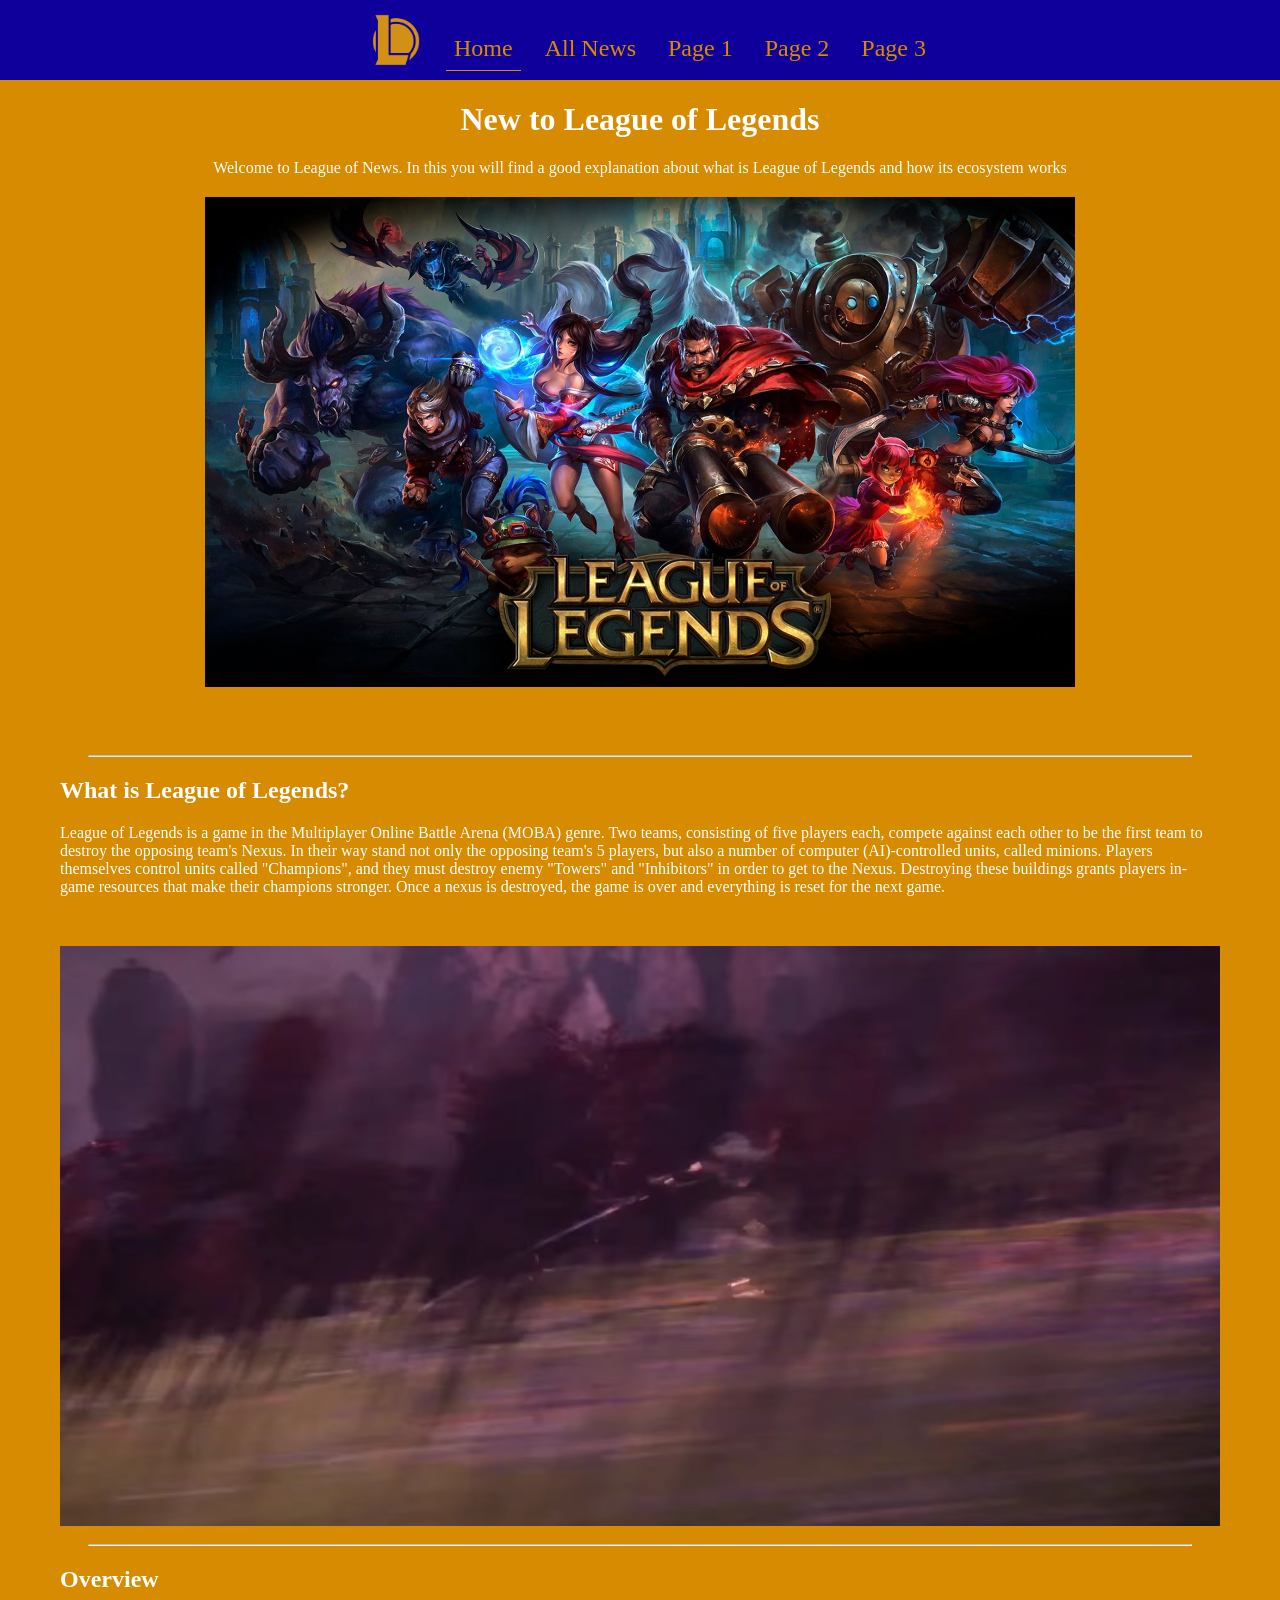
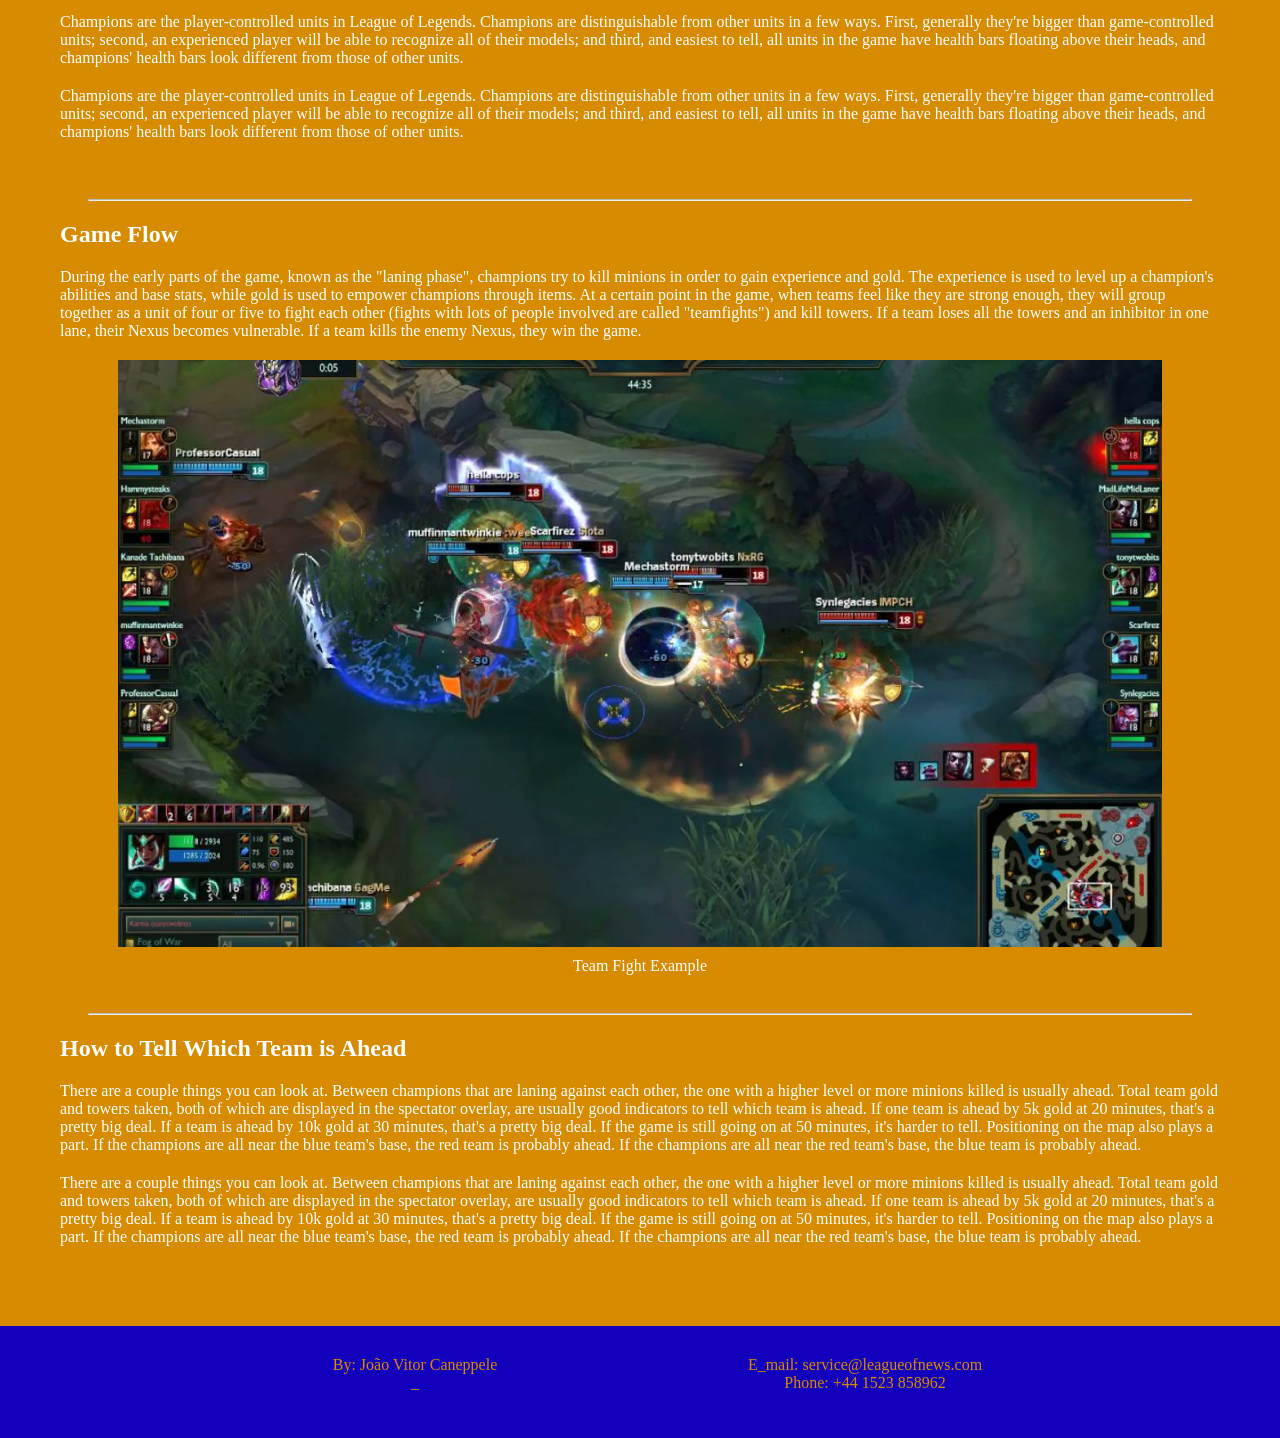
<file: subpages/News1.html>
<!DOCTYPE html>
<html lang="en">

<head>
    <title>New To League</title>
    <meta charset="utf-8">
    <meta name="description" content="A little explanation of whats is League of Legends">
    <meta name="author" content="João Canepelle">
    <meta name="viewport" content="width=device-width, initial-scale=1.0">
    <meta name="refresh" content="600">
    <meta name="keywords" content="League of Legends news">
    <link rel="stylesheet" type="text/css" href="../styles/commonStyles.css">
    <link rel="stylesheet" type="text/css" href="../styles/template1.css">
    <link rel="icon" href="">
    <script type="text/javascript" src="../scripts/commonScripts.js" defer></script>
</head>

<body>
    <header class="header">
        <a href="../index.html">
            <div class="logo">
                <img src="../assets/logo.jpg" alt="League of News Logo and Title" />
            </div>
        </a>
        <nav>
            <input type="checkbox" id="hamburger" />
            <label for="hamburger">☰</label>
            <ul class="list">
                <li class="list_item active"><a href="#">Home</a></li>
                <li class="list_item"><a href="subpages/allNews.html">All News</a></li>
                <li class="list_item"><a href="#">Page 1</a></li>
                <li class="list_item"><a href="#">Page 2</a></li>
                <li class="list_item"><a href="#">Page 3</a></li>
            </ul>
        </nav>
    </header>

    <main>
        <h1 class="title">New to League of Legends</h1>
        <section id="introduction">
            <span>Welcome to League of News. In this you will find a good explanation about what is League of Legends and how its ecosystem works</span>
            <img src="subPagesAssets/NewToLeagueLogo.jpg" alt="League of Legends logo with champions in the background">
        </section>
        <section id="section_1" class="subject_explanation">
            <hr class="solid">
            <h2>What is League of Legends?</h2>
            <p>
                League of Legends is a game in the Multiplayer Online Battle Arena (MOBA) genre. Two teams, consisting of five players each, compete against each other to be the 
                first team to destroy the opposing team's Nexus. In their way stand not only the opposing team's 5 players, but also a number of computer (AI)-controlled units, 
                called minions. Players themselves control units called "Champions", and they must destroy enemy "Towers" and "Inhibitors" in order to get to the Nexus. Destroying 
                these buildings grants players in-game resources that make their champions stronger. Once a nexus is destroyed, the game is over and everything is reset for the next game.
            </p>
        </section>
        <video class="explanatory_video" poster="" muted autoplay loop>
            <source src="subPagesAssets/NewToLeagueLogo.mp4" type="video/mp4">
        </video>
        <section id="section_1" class="subject_explanation">
            <hr class="solid">
            <h2>Overview</h2>
            <p>
                Champions are the player-controlled units in League of Legends. Champions are distinguishable from other units in a few ways. First, generally they're bigger than 
                game-controlled units; second, an experienced player will be able to recognize all of their models; and third, and easiest to tell, all units in the game have health bars 
                floating above their heads, and champions' health bars look different from those of other units.
            </p>
            <p>
                Champions are the player-controlled units in League of Legends. Champions are distinguishable from other units in a few ways. First, generally they're bigger than 
                game-controlled units; second, an experienced player will be able to recognize all of their models; and third, and easiest to tell, all units in the game have health bars 
                floating above their heads, and champions' health bars look different from those of other units.
            </p>
        </section>
        <section id="section_2" class="subject_explanation">
            <hr class="solid">
            <h2>Game Flow</h2>
            <p>
                During the early parts of the game, known as the "laning phase", champions try to kill minions in order to gain experience and gold. The experience is used to level 
                up a champion's abilities and base stats, while gold is used to empower champions through items. At a certain point in the game, when teams feel like they are strong 
                enough, they will group together as a unit of four or five to fight each other (fights with lots of people involved are called "teamfights") and kill towers. 
                If a team loses all the towers and an inhibitor in one lane, their Nexus becomes vulnerable. If a team kills the enemy Nexus, they win the game.
            </p>
            <img class="explanatory_img" alt="team fight example" src="subPagesAssets/teamFightEx.jpg">
            <span class="center_text"> Team Fight Example</span>
        </section>
        <section id="section_3" class="subject_explanation">
            <hr class="solid">
            <h2>How to Tell Which Team is Ahead</h2>
            <p>
                There are a couple things you can look at. Between champions that are laning against each other, the one with a higher level or more minions killed is 
                usually ahead. Total team gold and towers taken, both of which are displayed in the spectator overlay, are usually good indicators to tell which team is ahead. 
                If one team is ahead by 5k gold at 20 minutes, that's a pretty big deal. If a team is ahead by 10k gold at 30 minutes, that's a pretty big deal. If the game is 
                still going on at 50 minutes, it's harder to tell. Positioning on the map also plays a part. If the champions are all near the blue team's base, the red team is 
                probably ahead. If the champions are all near the red team's base, the blue team is probably ahead.
            </p>
            <p>
                There are a couple things you can look at. Between champions that are laning against each other, the one with a higher level or more minions killed is usually ahead. 
                Total team gold and towers taken, both of which are displayed in the spectator overlay, are usually good indicators to tell which team is ahead. If one team is 
                ahead by 5k gold at 20 minutes, that's a pretty big deal. If a team is ahead by 10k gold at 30 minutes, that's a pretty big deal. If the game is still going on at 
                50 minutes, it's harder to tell. Positioning on the map also plays a part. If the champions are all near the blue team's base, the red team is probably ahead. 
                If the champions are all near the red team's base, the blue team is probably ahead.
            </p>
        </section>
    </main>
    <footer id="footer">
        <div class="double_column_wide">
            <div class="center_content" id="copyright">
                <span>
                    By: João Vitor Caneppele
                </span>
            </div>
            <div class="center_content" id="contact_info">_
                <ul>
                    <li>
                        E_mail: service@leagueofnews.com
                    </li>
                    <li>
                        Phone: +44 1523 858962
                    </li>
                </ul>
            </div>
        </div>
    </footer>
</body>

</html>
</file>
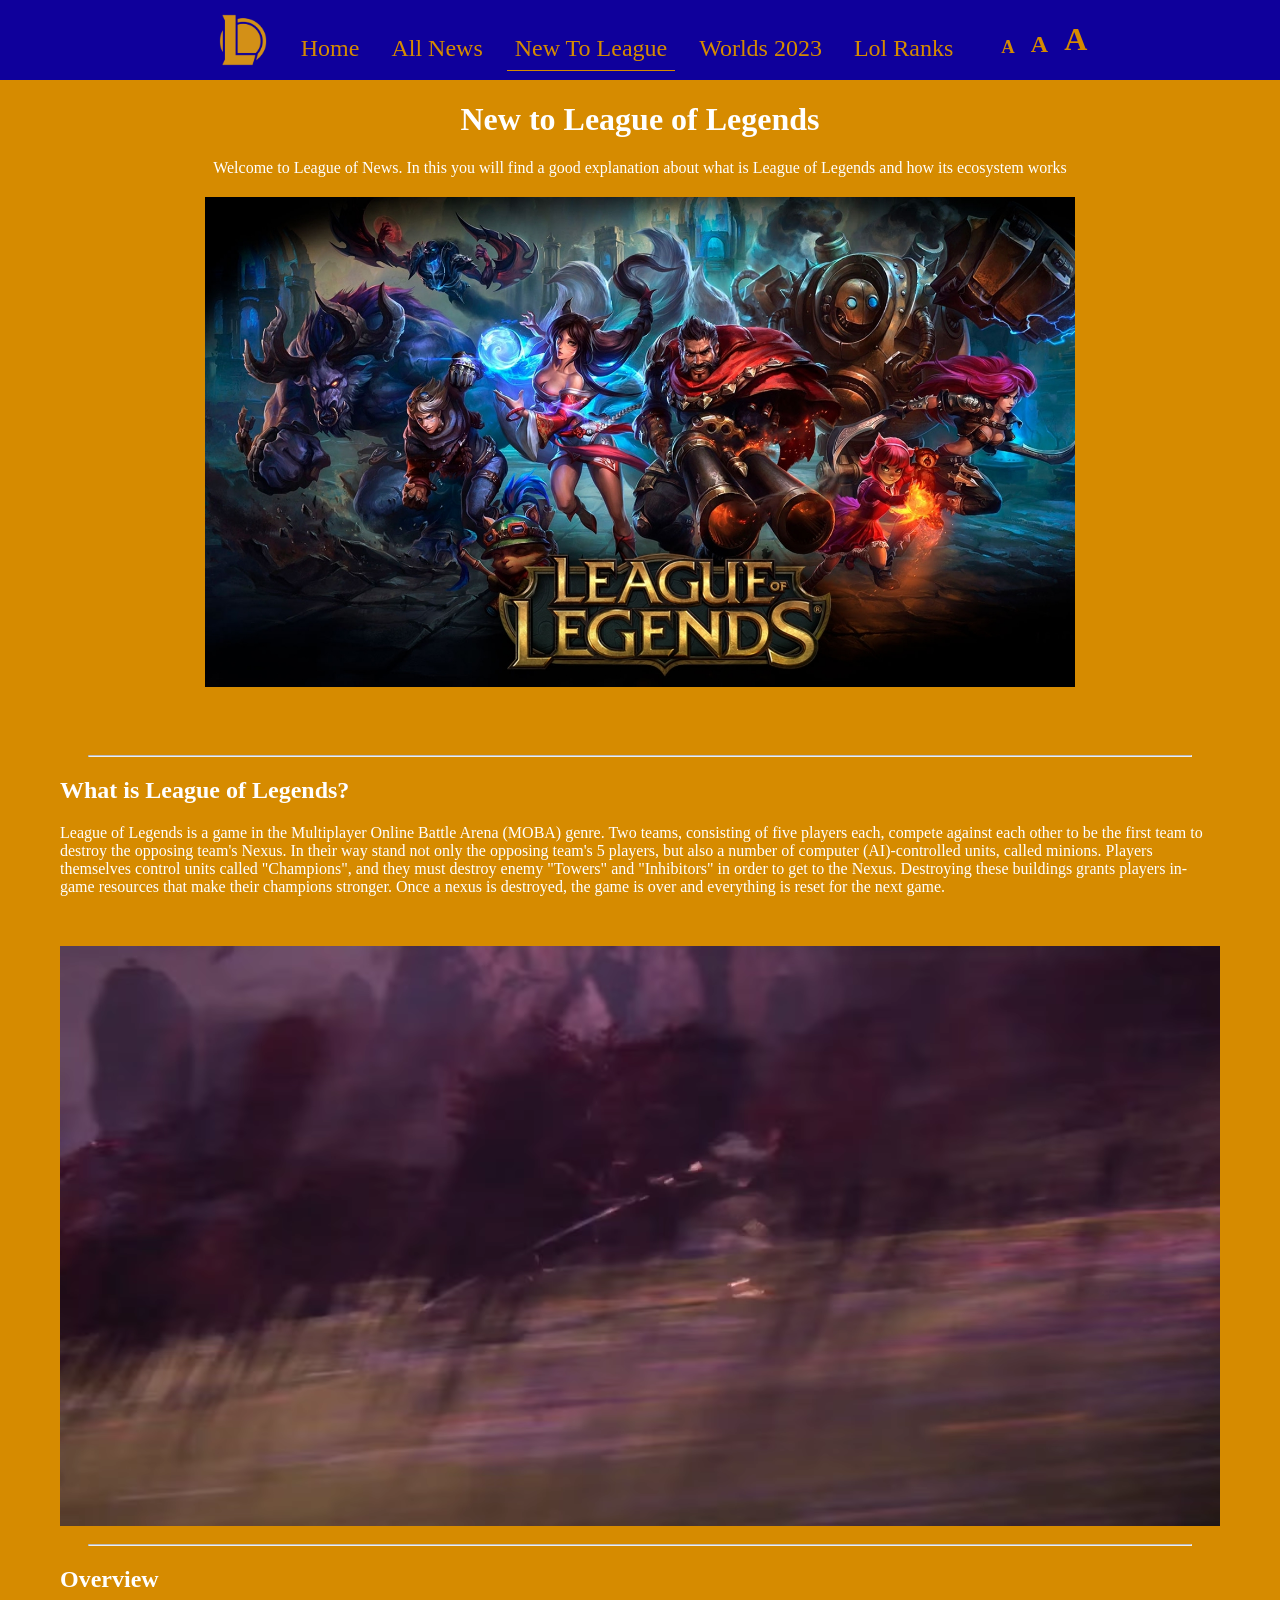
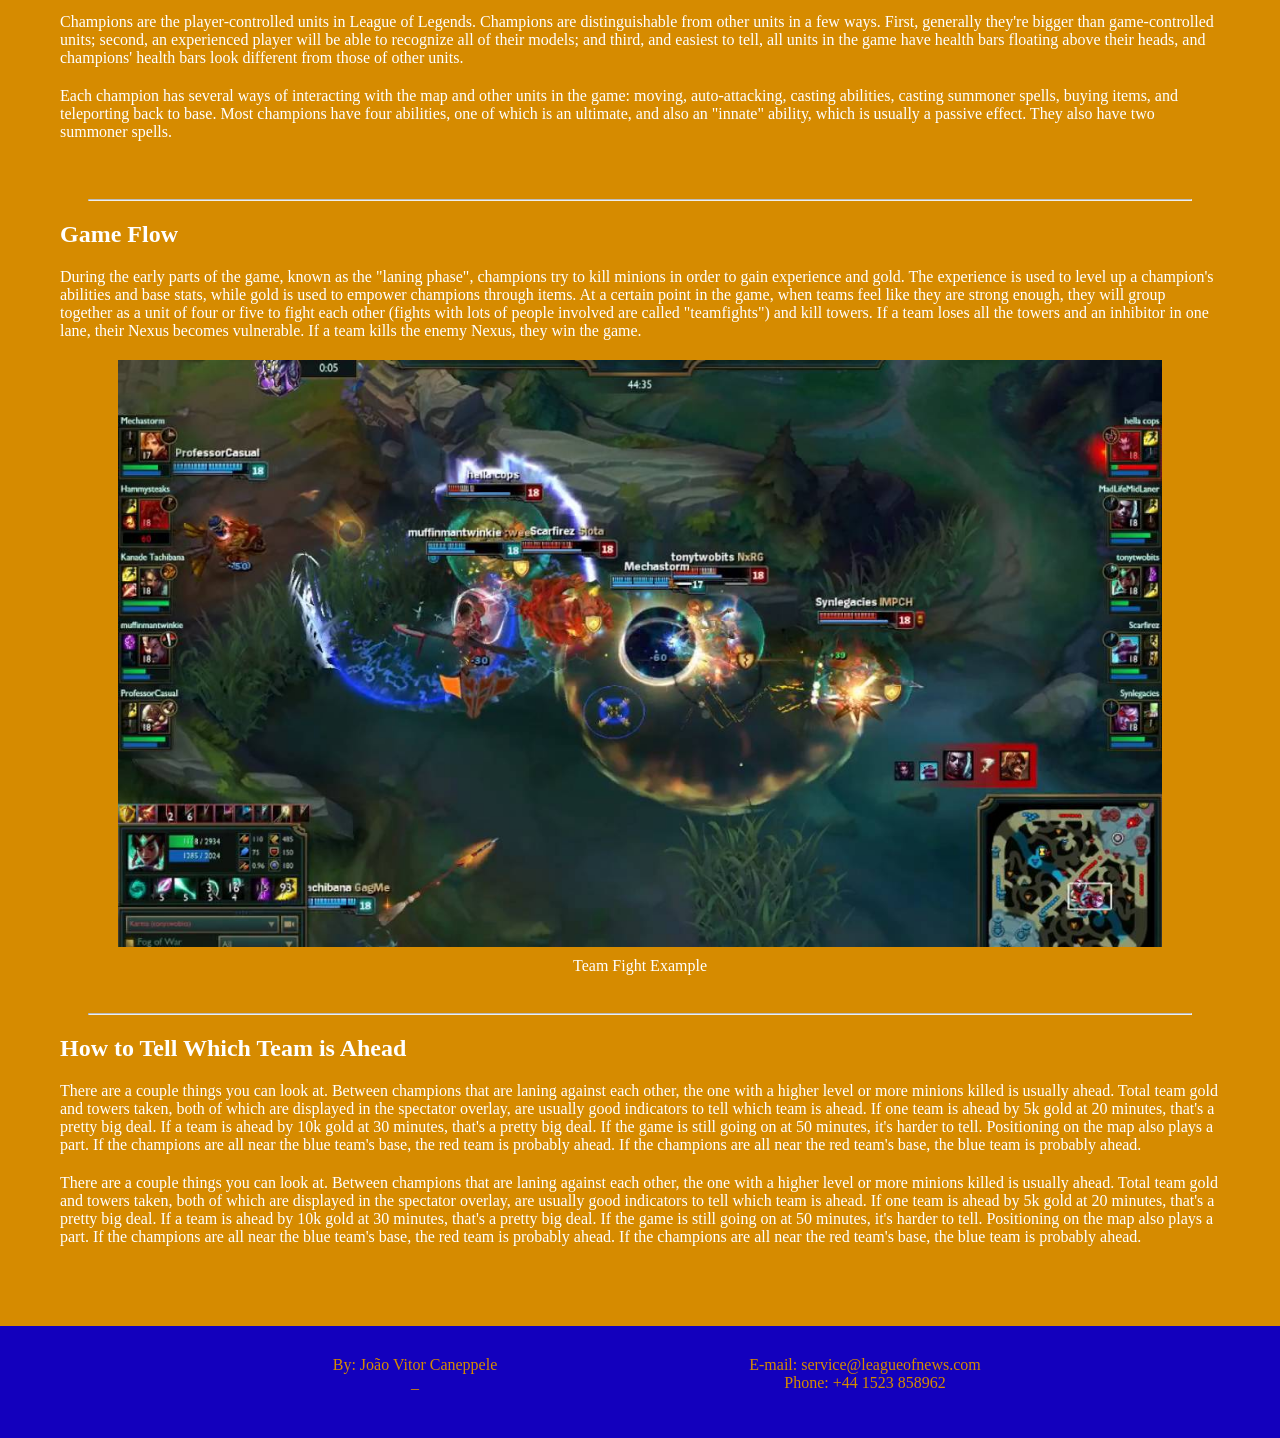
<file: subpages/NewToLeague.html>
<!DOCTYPE html>
<html lang="en">

<head>
    <title>New To League</title>
    <meta charset="utf-8">
    <meta name="description" content="A little explanation of whats is League of Legends">
    <meta name="author" content="João Caneppele">
    <meta name="viewport" content="width=device-width, initial-scale=1.0">
    <meta name="refresh" content="600">
    <meta name="keywords" content="League of Legends news">
    <link rel="stylesheet" type="text/css" href="../styles/commonStyles.css">
    <link rel="stylesheet" type="text/css" href="../styles/template1.css">
    <link rel="icon" href="../assets/logo.jpg">
    <script type="text/javascript" src="../scripts/commonScripts.js" defer></script>
    <script type="text/javascript" src="../scripts/handlebars-v4.7.8.js"></script>
</head>

<body>
    <!-- Header is generated with Handlebars as the header id is "sub_page_header", to know more take a look into "commonScripts.js" file -->
    <header id="sub_page_header" class="header">new_to_league_header_link</header>

    <main>
        <h1 class="title">New to League of Legends</h1>
        <!-- Introduction of the page, generally with a small text about the content of the page and a image -->
        <section id="introduction">
            <span>Welcome to League of News. In this you will find a good explanation about what is League of Legends
                and how its ecosystem works</span>
            <img src="subPagesAssets/NewToLeagueLogo.jpg" alt="League of Legends logo with champions in the background">
        </section>
        <!-- The page is divided in sections, every topic has it's own section, the may have videos, images and, of course, text -->
        <!-- In the sections, there are explanatory images and videos that are styled a little bit different than the medias in the introduction -->
        <section id="section_1" class="subject_explanation">
            <hr class="solid">
            <!-- Uses the <h2> tag for the subtile -->
            <h2>What is League of Legends?</h2>
            <p>
                League of Legends is a game in the Multiplayer Online Battle Arena (MOBA) genre. Two teams, consisting
                of five players each, compete against each other to be the
                first team to destroy the opposing team's Nexus. In their way stand not only the opposing team's 5
                players, but also a number of computer (AI)-controlled units,
                called minions. Players themselves control units called "Champions", and they must destroy enemy
                "Towers" and "Inhibitors" in order to get to the Nexus. Destroying
                these buildings grants players in-game resources that make their champions stronger. Once a nexus is
                destroyed, the game is over and everything is reset for the next game.
            </p>
        </section>
        <video class="explanatory_video" muted autoplay loop>
            <source src="subPagesAssets/NewToLeagueLogo.mp4" type="video/mp4">
        </video>
        <section id="section_2" class="subject_explanation">
            <hr class="solid">
            <h2>Overview</h2>
            <!-- This time the topic is divided in two paragraphs, so there is no need of a <br> tag -->
            <p>
                Champions are the player-controlled units in League of Legends. Champions are distinguishable from other
                units in a few ways. First, generally they're bigger than
                game-controlled units; second, an experienced player will be able to recognize all of their models; and
                third, and easiest to tell, all units in the game have health bars
                floating above their heads, and champions' health bars look different from those of other units.
            </p>
            <p>
                Each champion has several ways of interacting with the map and other units in the game: moving,
                auto-attacking, casting abilities, casting summoner spells, buying items, and teleporting back to base.
                Most champions have four abilities, one of which is an ultimate, and also an "innate" ability, which is
                usually a passive effect. They also have two summoner spells.
            </p>
        </section>
        <section id="section_3" class="subject_explanation">
            <hr class="solid">
            <h2>Game Flow</h2>
            <p>
                During the early parts of the game, known as the "laning phase", champions try to kill minions in order
                to gain experience and gold. The experience is used to level
                up a champion's abilities and base stats, while gold is used to empower champions through items. At a
                certain point in the game, when teams feel like they are strong
                enough, they will group together as a unit of four or five to fight each other (fights with lots of
                people involved are called "teamfights") and kill towers.
                If a team loses all the towers and an inhibitor in one lane, their Nexus becomes vulnerable. If a team
                kills the enemy Nexus, they win the game.
            </p>
            <img class="explanatory_img" alt="team fight example" src="subPagesAssets/teamFightEx.jpg">
            <span class="center_text"> Team Fight Example</span>
        </section>
        <section id="section_4" class="subject_explanation">
            <hr class="solid">
            <h2>How to Tell Which Team is Ahead</h2>
            <p>
                There are a couple things you can look at. Between champions that are laning against each other, the one
                with a higher level or more minions killed is
                usually ahead. Total team gold and towers taken, both of which are displayed in the spectator overlay,
                are usually good indicators to tell which team is ahead.
                If one team is ahead by 5k gold at 20 minutes, that's a pretty big deal. If a team is ahead by 10k gold
                at 30 minutes, that's a pretty big deal. If the game is
                still going on at 50 minutes, it's harder to tell. Positioning on the map also plays a part. If the
                champions are all near the blue team's base, the red team is
                probably ahead. If the champions are all near the red team's base, the blue team is probably ahead.
            </p>
            <p>
                There are a couple things you can look at. Between champions that are laning against each other, the one
                with a higher level or more minions killed is usually ahead.
                Total team gold and towers taken, both of which are displayed in the spectator overlay, are usually good
                indicators to tell which team is ahead. If one team is
                ahead by 5k gold at 20 minutes, that's a pretty big deal. If a team is ahead by 10k gold at 30 minutes,
                that's a pretty big deal. If the game is still going on at
                50 minutes, it's harder to tell. Positioning on the map also plays a part. If the champions are all near
                the blue team's base, the red team is probably ahead.
                If the champions are all near the red team's base, the blue team is probably ahead.
            </p>
        </section>
    </main>
    <!-- The footer's content is generated using Handlebars, so I don't need to change every footer's page every time I need to change something in it -->
    <footer id="footer"></footer>
</body>

</html>
</file>
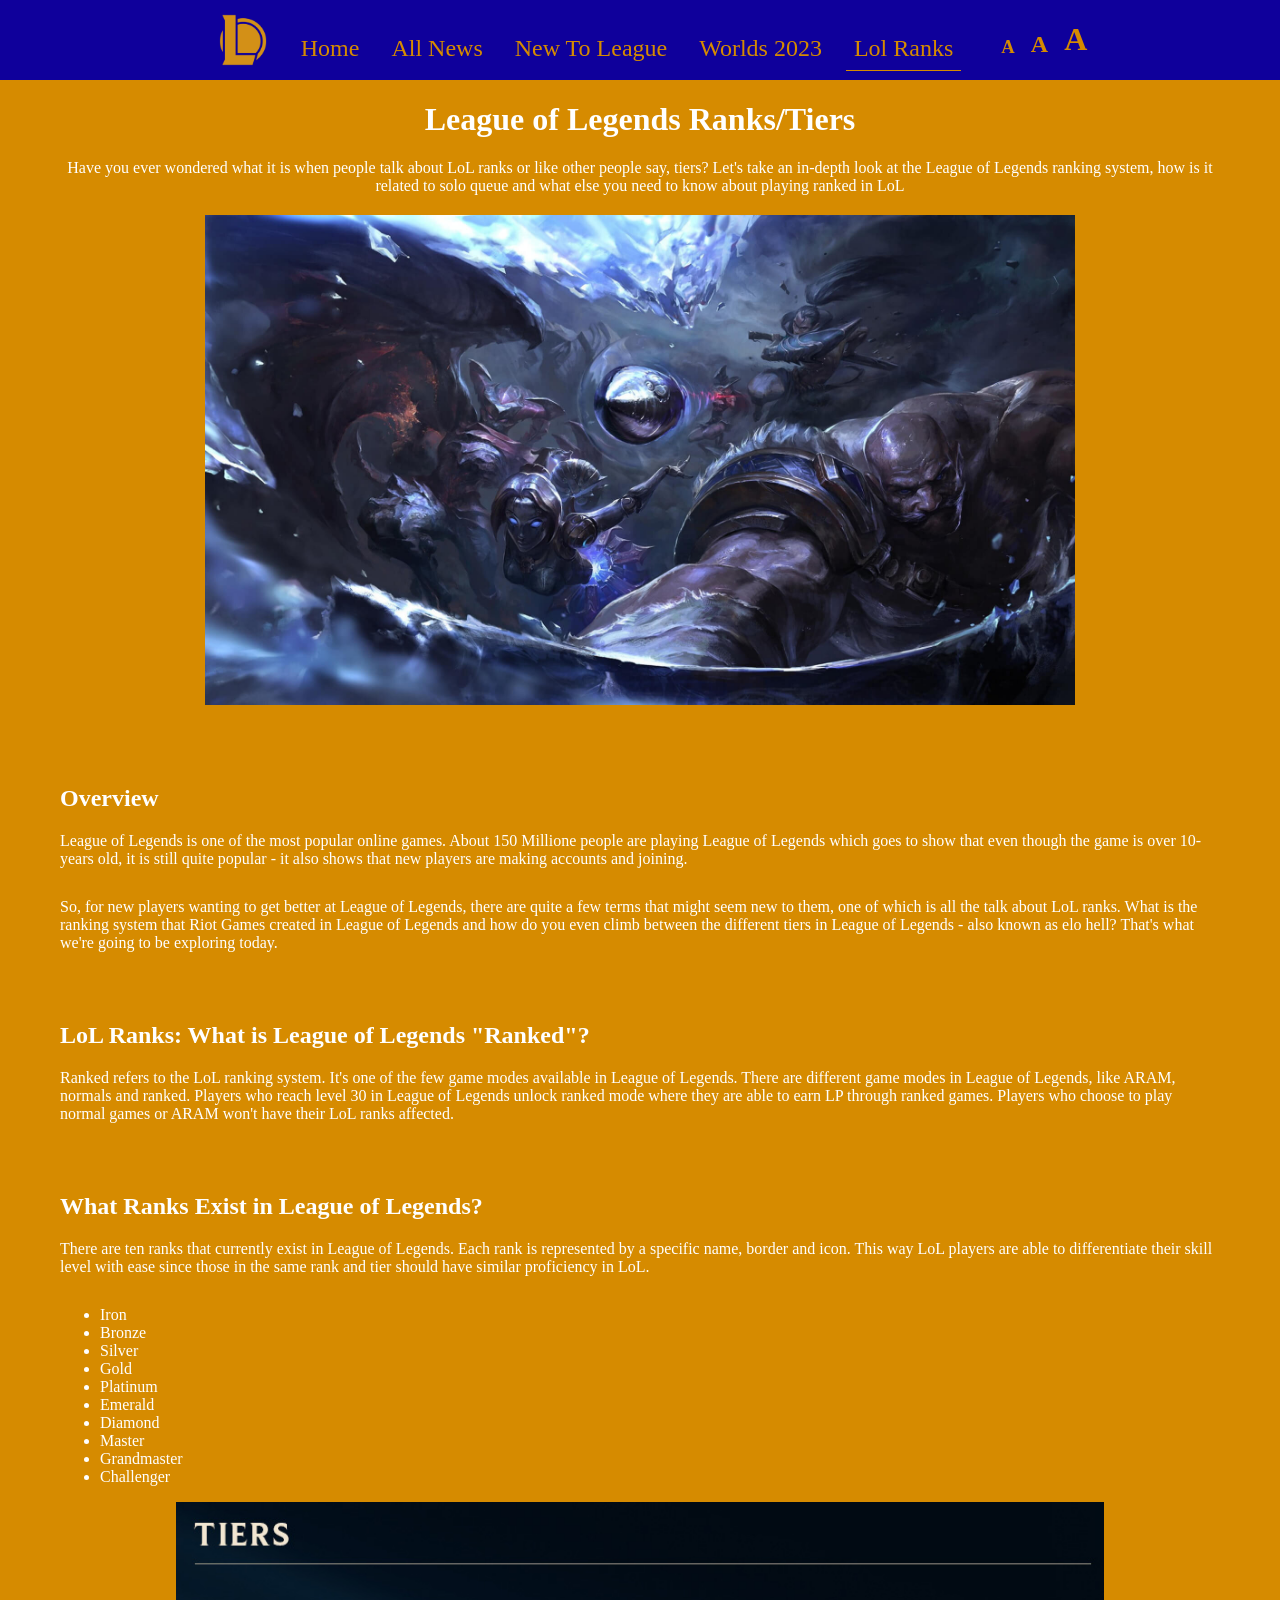
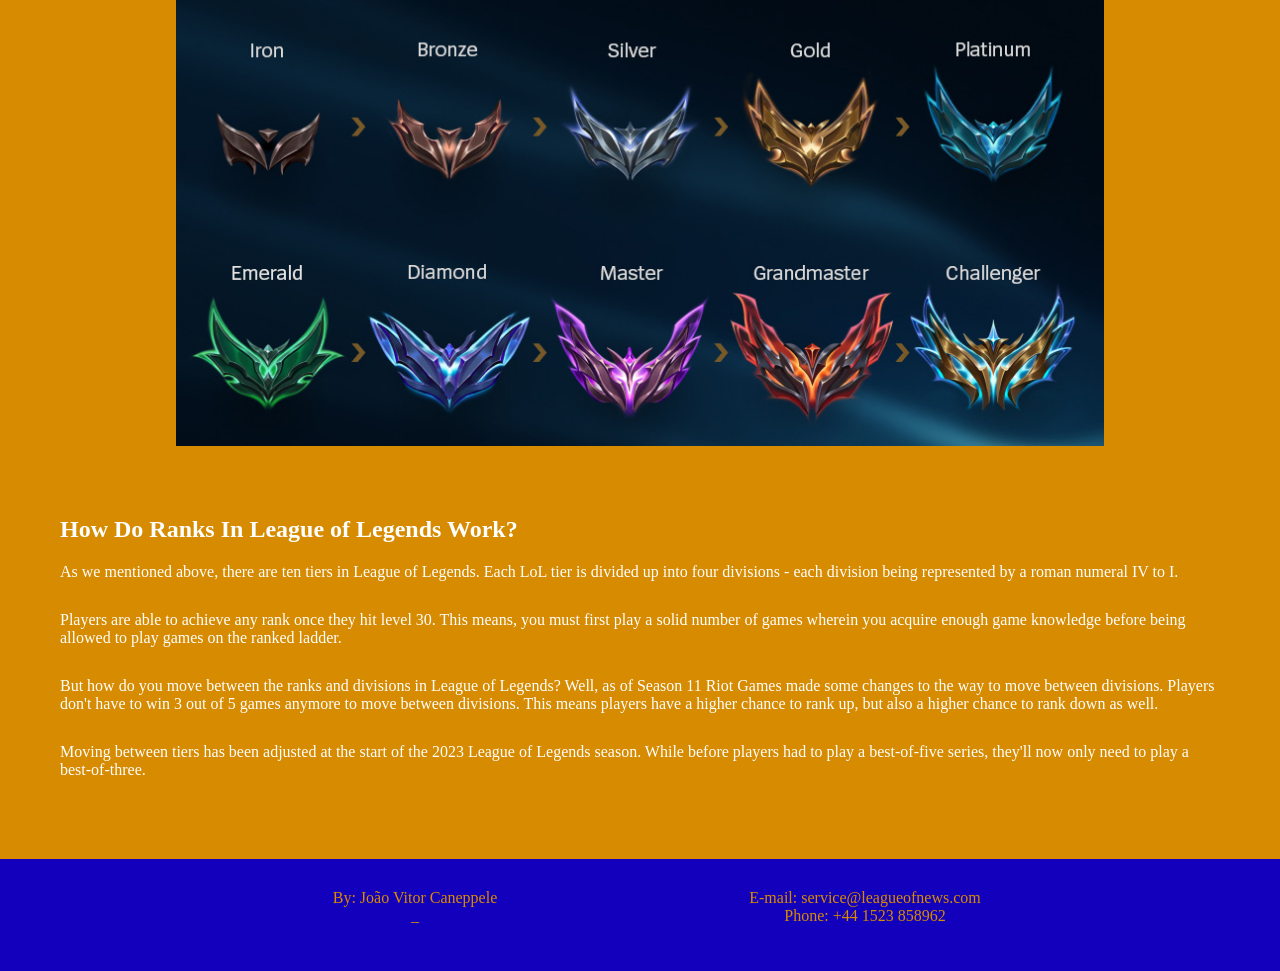
<file: subpages/Tiers.html>
<!DOCTYPE html>
<html lang="en">

<head>
    <title>Tiers/Ranks</title>
    <meta charset="utf-8">
    <meta name="description" content="This is a website for news about League of Legends.">
    <meta name="author" content="João Caneppele">
    <meta name="viewport" content="width=device-width, initial-scale=1.0">
    <meta name="refresh" content="600">
    <meta name="keywords" content="League of Legends news">
    <link rel="stylesheet" type="text/css" href="../styles/commonStyles.css">
    <link rel="stylesheet" type="text/css" href="../styles/template2.css">
    <link rel="icon" href="../assets/logo.jpg">
    <script type="text/javascript" src="../scripts/commonScripts.js" defer></script>
    <script type="text/javascript" src="../scripts/handlebars-v4.7.8.js"></script>
</head>

<body>
    <!-- Header is generated with Handlebars as the header id is "sub_page_header", to know more take a look into "commonScripts.js" file -->
    <header id="sub_page_header" class="header">lol_ranks_header_link</header>

    <main>
        <h1 class="title">League of Legends Ranks/Tiers</h1>
        <!-- Introduction of the page, generally with a small text about the content of the page and a image -->
        <section id="introduction">
            <span>Have you ever wondered what it is when people talk about LoL ranks or like other people say, tiers?
                Let's take an in-depth look at the
                League of Legends ranking system, how is it related to solo queue and what else you need to know about
                playing ranked in LoL</span>
            <img src="subPagesAssets/imagenews3.jpg" alt="Illustration of League of Legends champions going to a fight">
        </section>
        <!-- The page is divided in sections, every topic has it's own section, the may have videos, images and, of course, text -->
        <section id="section-1" class="subject_explanation">
            <h2>Overview</h2>
            <p>
                League of Legends is one of the most popular online games. About 150 Millione people are playing League
                of Legends which goes to show that even though the game is over 10-years old, it is still quite popular -
                it also shows that new players are making accounts and joining.
            </p>
            <p>
                So, for new players wanting to get better at League of Legends, there are quite a few terms that might
                seem new to them, one of which is all the talk about LoL ranks. What is the ranking system that Riot
                Games created in League of Legends and how do you even climb between the different tiers in League of
                Legends - also known as elo hell? That's what we're going to be exploring today.
            </p>
        </section>
        <section id="section-2" class="subject_explanation">
            <h2>LoL Ranks: What is League of Legends "Ranked"?</h2>
            <p>
                Ranked refers to the LoL ranking system. It's one of the few game modes available in League of Legends.
                There are different game modes in League of Legends, like ARAM, normals and ranked. Players who reach
                level 30 in League of Legends unlock ranked mode where they are able to earn LP through ranked games.
                Players who choose to play normal games or ARAM won't have their LoL ranks affected.
            </p>
        </section>
        <section id="section-3" class="subject_explanation">
            <h2>What Ranks Exist in League of Legends?</h2>
            <p>
                There are ten ranks that currently exist in League of Legends. Each rank is represented by a specific
                name, border and icon. This way LoL players are able to differentiate their skill level with ease since
                those in the same rank and tier should have similar proficiency in LoL.
            </p>
            <!-- A list to display all ranks, there is not much styling here -->
            <ul>
                <li>Iron</li>
                <li>Bronze</li>
                <li>Silver</li>
                <li>Gold</li>
                <li>Platinum</li>
                <li>Emerald</li>
                <li>Diamond</li>
                <li>Master</li>
                <li>Grandmaster</li>
                <li>Challenger</li>
            </ul>
            <img class="explanatory_img" src="subPagesAssets/tiers.jpg" alt="All league of legengs tiers">
        </section>
        <section id="section-4" class="subject_explanation">
            <h2>How Do Ranks In League of Legends Work?</h2>
            <p>
                As we mentioned above, there are ten tiers in League of Legends. Each LoL tier is divided up into four
                divisions - each division being represented by a roman numeral IV to I.
            </p>
            <p>
                Players are able to achieve any rank once they hit level 30. This means, you must first play a solid
                number of games wherein you acquire enough game knowledge before being allowed to play games on the
                ranked ladder.
            </p>
            <p>
                But how do you move between the ranks and divisions in League of Legends? Well, as of Season 11 Riot
                Games made some changes to the way to move between divisions. Players don't have to win 3 out of 5 games
                anymore to move between divisions. This means players have a higher chance to rank up, but also a higher
                chance to rank down as well.
            </p>
            <p>
                Moving between tiers has been adjusted at the start of the 2023 League of Legends season. While before
                players had to play a best-of-five series, they'll now only need to play a best-of-three.
            </p>
        </section>
    </main>
    <!-- The footer's content is generated using Handlebars, so I don't need to change every footer's page every time I need to change something in it -->
    <footer id="footer"></footer>
</body>

</html>
</file>
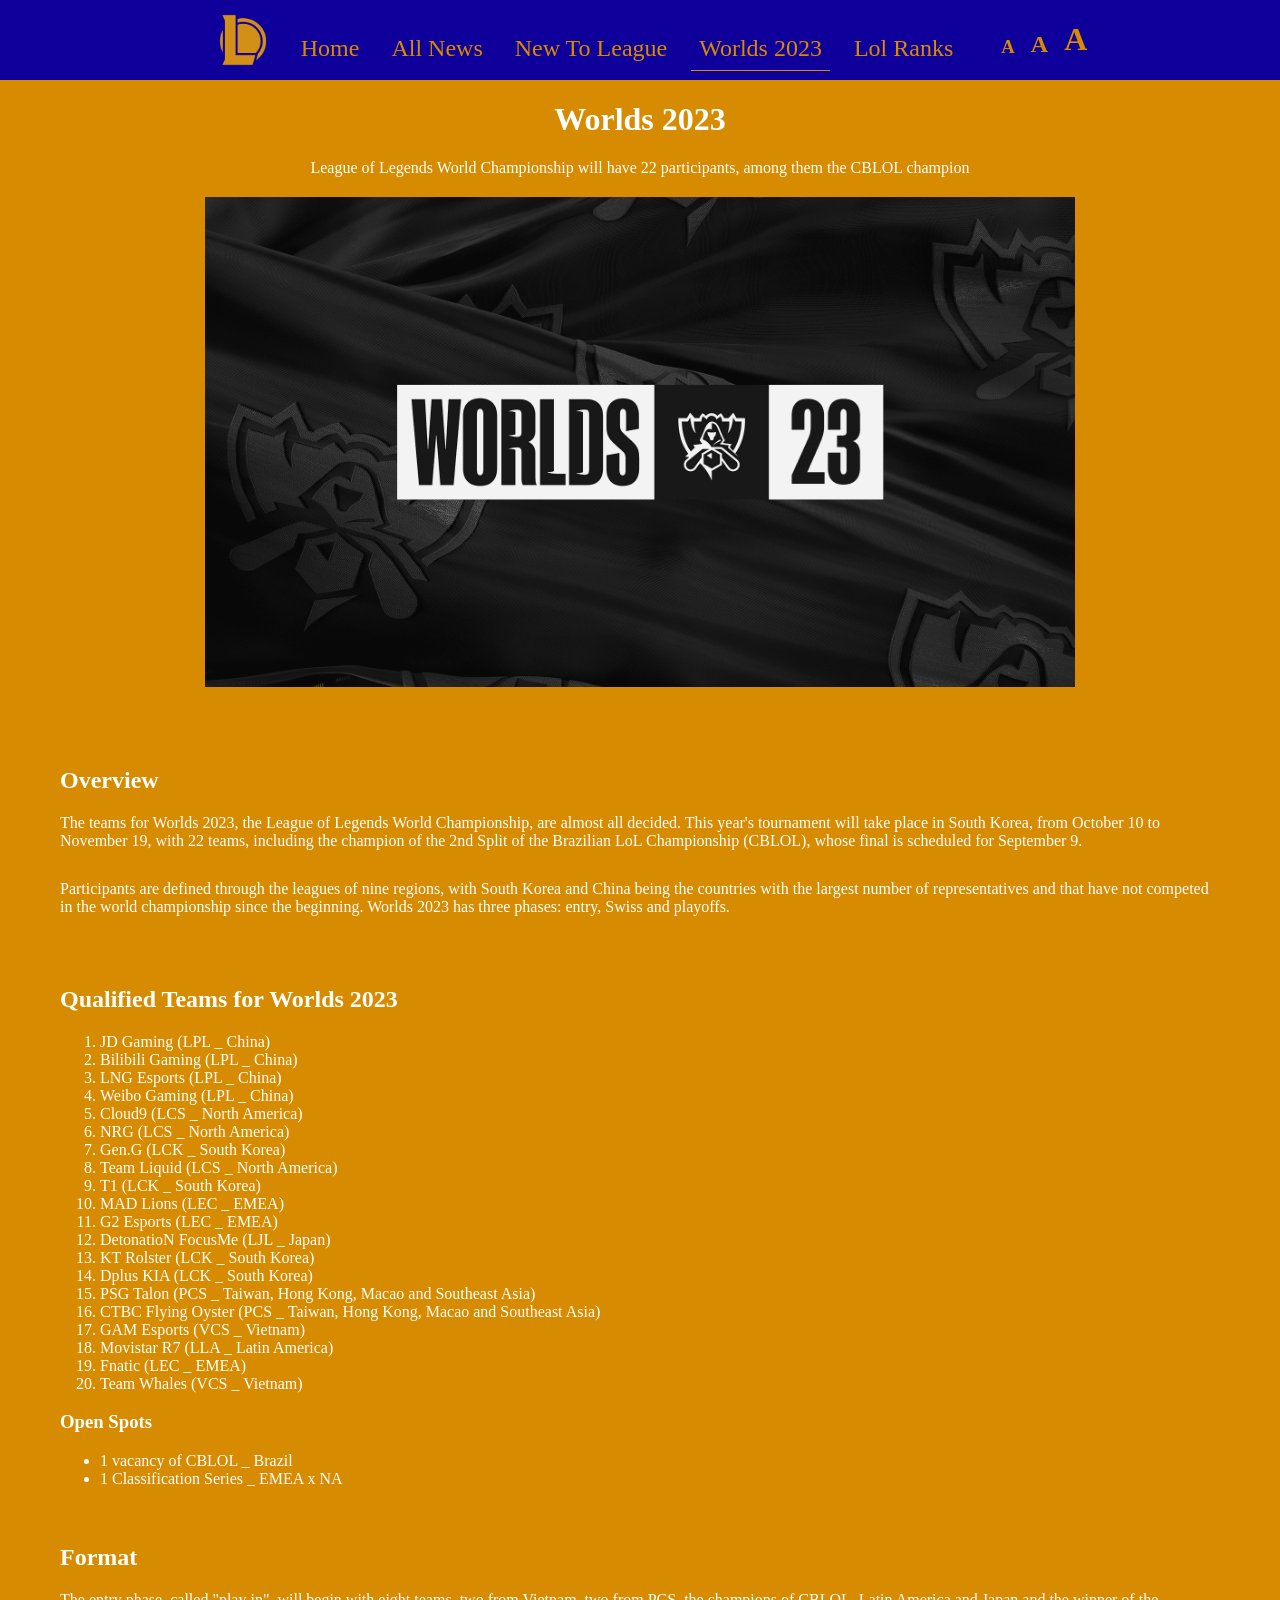
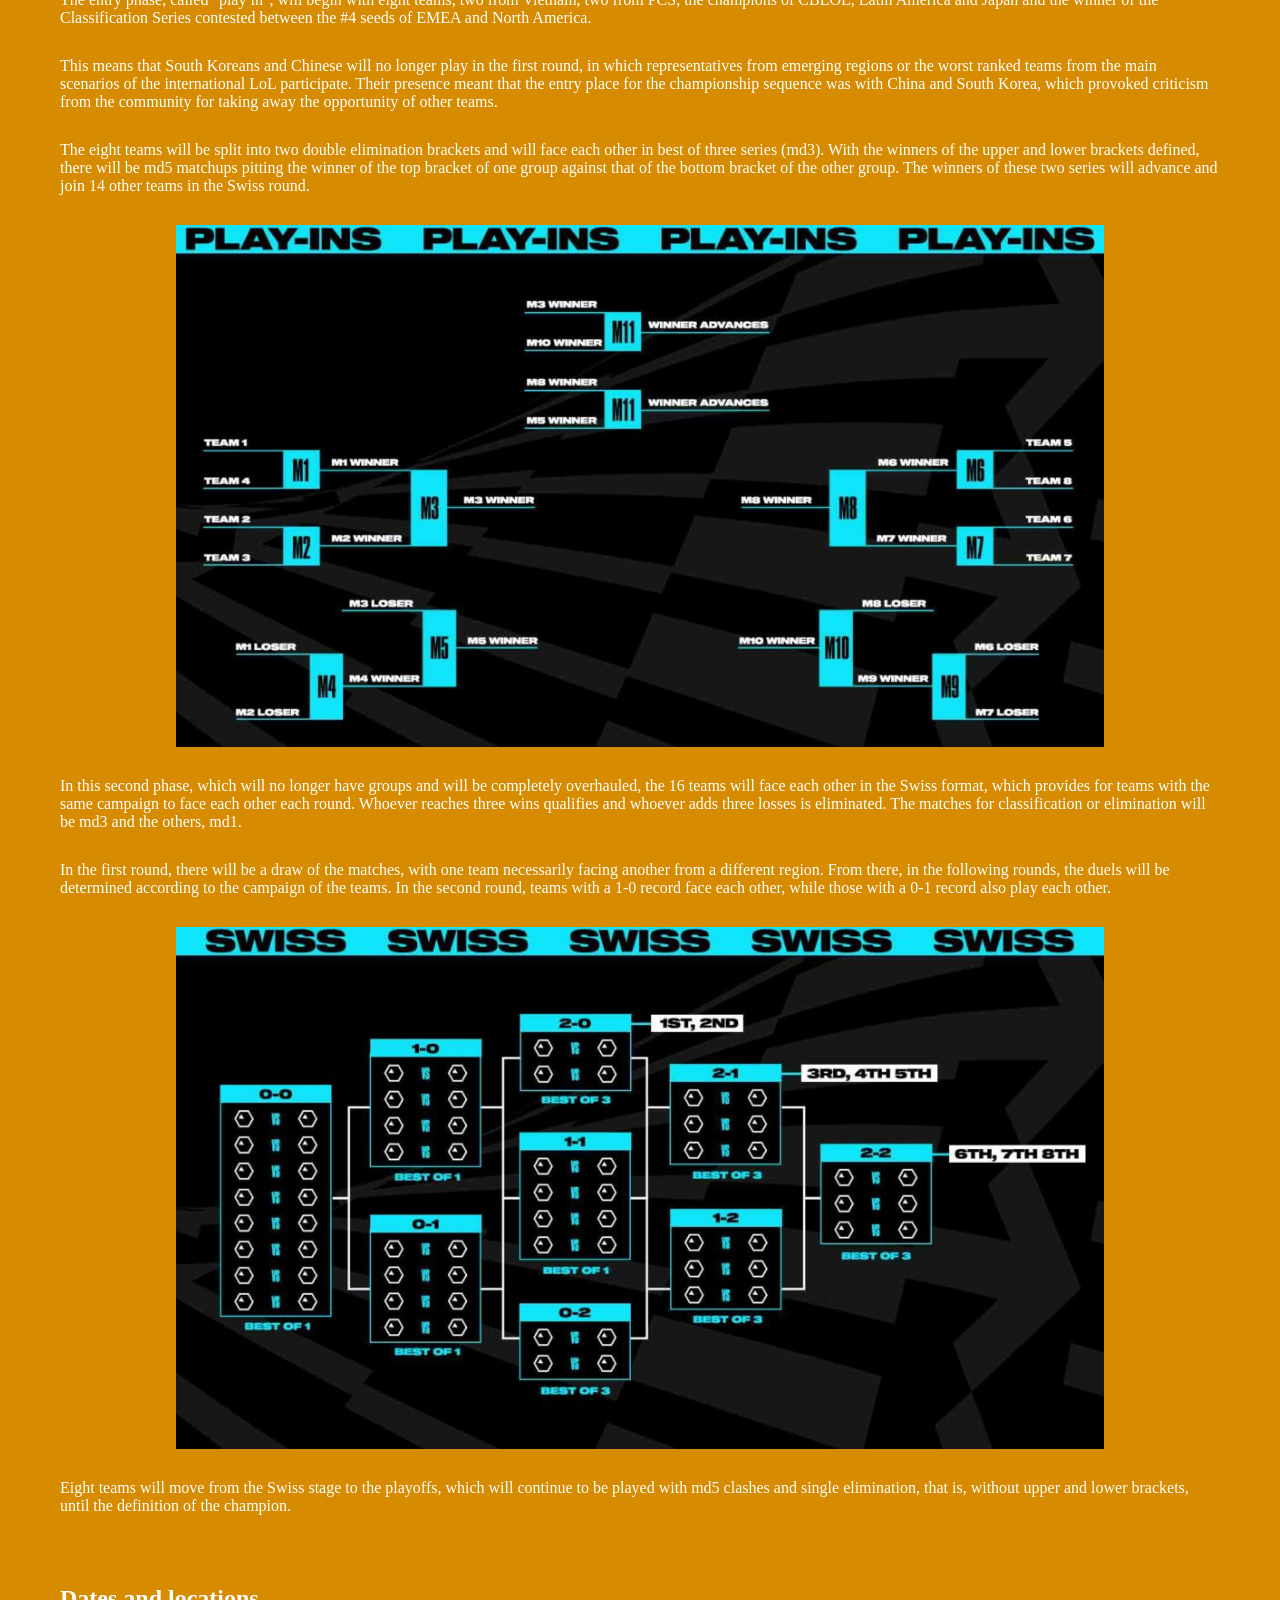
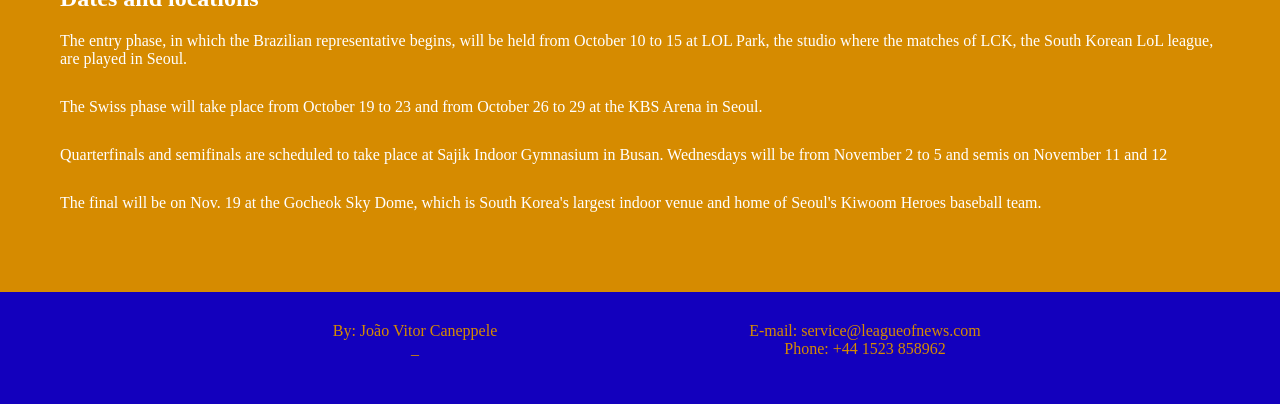
<file: subpages/Worlds2023.html>
<!DOCTYPE html>
<html lang="en">

<head>
    <title>Worlds 2023</title>
    <meta charset="utf-8">
    <meta name="description" content="This is a website for news about League of Legends.">
    <meta name="author" content="João Caneppele">
    <meta name="viewport" content="width=device-width, initial-scale=1.0">
    <meta name="refresh" content="600">
    <meta name="keywords" content="League of Legends news">
    <link rel="stylesheet" type="text/css" href="../styles/commonStyles.css">
    <link rel="stylesheet" type="text/css" href="../styles/template2.css">
    <link rel="icon" href="../assets/logo.jpg">
    <script type="text/javascript" src="../scripts/commonScripts.js" defer></script>
    <script type="text/javascript" src="../scripts/handlebars-v4.7.8.js"></script>
</head>

<body>
    <!-- Header is generated with Handlebars as the header id is "sub_page_header", to know more take a look into "commonScripts.js" file -->
    <header id="sub_page_header" class="header">worlds_2023_header_link</header>
    <main>
        <h1 class="title">Worlds 2023</h1>
        <!-- Introduction of the page, generally with a small text about the content of the page and a image -->
        <section id="introduction">
            <span>League of Legends World Championship will have 22 participants, among them the CBLOL champion</span>
            <img src="subPagesAssets/worlds2023logo.jpg" alt="Worlds 2023 logo">
        </section>
        <!-- The page is divided in sections, every topic has it's own section, the may have videos, images and, of course, text -->
        <section id="section_1" class="subject_explanation">
            <h2>Overview</h2>
            <p>
                The teams for Worlds 2023, the League of Legends World Championship, are almost all decided. This year's
                tournament will take place in South Korea,
                from October 10 to November 19, with 22 teams, including the champion of the 2nd Split of the Brazilian
                LoL Championship (CBLOL), whose final is scheduled
                for September 9.
            </p>
            <p>
                Participants are defined through the leagues of nine regions, with South Korea and China being the
                countries with the largest number of representatives and
                that have not competed in the world championship since the beginning. Worlds 2023 has three phases:
                entry, Swiss and playoffs.
            </p>
        </section>
        <section id="section_2" class="subject_explanation">
            <h2>Qualified Teams for Worlds 2023</h2>
            <ol>
                <li>JD Gaming (LPL _ China)</li>
                <li>Bilibili Gaming (LPL _ China)</li>
                <li>LNG Esports (LPL _ China)</li>
                <li>Weibo Gaming (LPL _ China)</li>
                <li>Cloud9 (LCS _ North America)</li>
                <li>NRG (LCS _ North America)</li>
                <li>Gen.G (LCK _ South Korea)</li>
                <li>Team Liquid (LCS _ North America)</li>
                <li>T1 (LCK _ South Korea)</li>
                <li>MAD Lions (LEC _ EMEA)</li>
                <li>G2 Esports (LEC _ EMEA)</li>
                <li>DetonatioN FocusMe (LJL _ Japan)</li>
                <li>KT Rolster (LCK _ South Korea)</li>
                <li>Dplus KIA (LCK _ South Korea)</li>
                <li>PSG Talon (PCS _ Taiwan, Hong Kong, Macao and Southeast Asia)</li>
                <li>CTBC Flying Oyster (PCS _ Taiwan, Hong Kong, Macao and Southeast Asia)</li>
                <li>GAM Esports (VCS _ Vietnam)</li>
                <li>Movistar R7 (LLA _ Latin America)</li>
                <li>Fnatic (LEC _ EMEA)</li>
                <li>Team Whales (VCS _ Vietnam)</li>
            </ol>
            <h3>Open Spots</h3>
            <ul>
                <li>1 vacancy of CBLOL _ Brazil</li>
                <li>1 Classification Series _ EMEA x NA</li>
            </ul>
        </section>
        <section id="section_3" class="subject_explanation">
            <h2>Format</h2>
            <p>
                The entry phase, called "play in", will begin with eight teams, two from Vietnam, two from PCS, the champions of CBLOL,
                Latin America and Japan and the winner of the Classification
                Series contested between the #4 seeds of EMEA and North America.
            </p>
            <p>
                This means that South Koreans and Chinese will no longer play in the first round, in which
                representatives from emerging regions or the worst ranked
                teams from the main scenarios of the international LoL participate. Their presence meant that the entry
                place for the championship sequence was with China
                and South Korea, which provoked criticism from the community for taking away the opportunity of other
                teams.
            </p>
            <p>
                The eight teams will be split into two double elimination brackets and will face each other in
                best of three series (md3).
                With the winners of the upper and lower brackets defined, there will be md5 matchups pitting the winner
                of the top bracket of
                one group against that of the bottom bracket of the other group. The winners of these two series will
                advance and join 14 other
                teams in the Swiss round.
            </p>
            <img class="explanatory_img" src="subPagesAssets/playin,jpg.jpg" alt="Image showing the play in phase">
            <p>
                In this second phase, which will no longer have groups and will be completely overhauled, the 16 teams
                will face each other in the Swiss format,
                which provides for teams with the same campaign to face each other each round. Whoever reaches three
                wins qualifies and whoever adds three losses is
                eliminated. The matches for classification or elimination will be md3 and the others, md1.
            </p>
            <p>
                In the first round, there will be a draw of the matches, with one team necessarily facing another from a
                different region. From there, in the following rounds, the duels will be determined according to the
                campaign of the teams. In the second round, teams with a 1-0 record face each other, while those with a
                0-1 record also play each other.
            </p>
            <img class="explanatory_img" src="subPagesAssets/swiss.jpg" alt="Image showing the swiss phase">
            <p>
                Eight teams will move from the Swiss stage to the playoffs, which will continue to be played with md5
                clashes and single elimination, that is, without upper and lower brackets, until the definition of the
                champion.
            </p>
        </section>
        <section id="section_4" class="subject_explanation">
            <h2>Dates and locations</h2>
            <p>
                The entry phase, in which the Brazilian representative begins, will be held from October 10 to 15 at LOL
                Park, the studio where the matches of
                LCK, the South Korean LoL league, are played in Seoul.
            </p>
            <p>
                The Swiss phase will take place from October 19 to 23 and from October 26 to 29 at the KBS Arena in
                Seoul.
            </p>
            <p>
                Quarterfinals and semifinals are scheduled to take place at Sajik Indoor Gymnasium in Busan. Wednesdays
                will be from November
                2 to 5 and semis on November 11 and 12
            </p>
            <p>
                The final will be on Nov. 19 at the Gocheok Sky Dome, which is South Korea's largest indoor venue and
                home of Seoul's Kiwoom Heroes baseball team.
            </p>
        </section>
    </main>
    <!-- The footer's content is generated using Handlebars, so I don't need to change every footer's page every time I need to change something in it -->
    <footer id="footer"></footer>
</body>

</html>
</file>
<file: styles/commonStyles.css>
/* Styles that will apply to all pages */

html {
    background: #d68b00;
    padding: 0px;
}

body {
    margin: 0px;
    font-family: Georgia, 'Times New Roman', Times, serif;
}

body.default_font_size {
    font-size: 1em;
}

body.medium_font_size {
    font-size: 1.5em;
}

body.large_font_size {
    font-size: 2em;
}

a {
    text-decoration: none;
    color: inherit;
}

/* General Styles for the header */

header {
    display: flex;
    margin-bottom: 0px;
    align-items: center;
    background-color: rgb(15, 0, 155);
    flex-direction: row-reverse;
    justify-content: start;
    color: #d68b00;
    z-index: 999;
}

.logo {
    display: flex;
    flex-direction: row;
    align-items: center;
}

.logo img {
    max-width: 60px;
}

.logo span {
    display: flex;
    font-size: 2em;
    font-weight: 600;
}

@media (min-width: 768px) {
    .logo img {
        max-width: 100px;
    }

    .logo span {
        display: none;
    }

    header {
        flex-direction: row;
        justify-content: center;
    }
}

/* Styles for the nav-bar */

nav {
    left: 0px
}

/*Styling the hamburger nav-bar for small diveces. The nav-bar stays hidden outside the screen when the hamburger is not checked  */

#hamburger {
    -webkit-appearance: none;
    appearance: none;
}

#hamburger:checked~.list {
    left: 0;
}

nav label {
    cursor: pointer;
    left: 0;
}

.list {
    z-index: 999;
    list-style: none;
    display: flex;
    font-size: 1.2em;
    position: absolute;
    left: -100%;
    flex-direction: column;
    align-items: center;
    justify-content: center;
    background-color: rgb(19, 0, 189);
    gap: 2em;
    top: 43.8px;
    width: 100%;
    height: calc(100vh - 43.8px);
    transition: 0.5s;
    margin: 0px;
    padding: 0px;
}

.list_item {
    padding: 0.5em;

}

.list_item a {
    color: #d68b00;
    font-size: 1.5em;
    font-weight: 200;
}

.list_item:hover {
    background-color: rgb(69, 48, 255);
}

.list_item.active {
    border-bottom: 1px solid #d68b00;
}

#font_size_selector {
    display: none;
}

.font_size_selector_text {
    margin: 0px;
    cursor: pointer;
}

/* Media query so the nav-bar appears in the header the screen is wide enough */

@media screen and (min-width: 768px) {
    nav {
        left: auto;
        position: relative;
    }

    label {
        display: none;
    }

    .list {
        gap: 1em;
        position: relative;
        background-color: inherit;
        top: auto;
        left: auto;
        font-size: 1em;
        flex-direction: row;
        width: auto;
        height: auto;
        transition: 0s;
    }

    .list_item:hover {
        border-radius: 0.5em;
    }

    #font_size_selector {
        display: flex;
        flex-direction: row;
        list-style: none;
        gap: 1em;
        align-items: end;
    }
}

/* Arrows to be used in the Carousel */
.arrow {
    border: solid black;
    border-width: 0 3px 3px 0;
    display: inline-block;
    padding: 3px;
}

.right {
    transform: rotate(-45deg);
    -webkit-transform: rotate(-45deg);
}

.left {
    transform: rotate(135deg);
    -webkit-transform: rotate(135deg);
}

.up {
    transform: rotate(-135deg);
    -webkit-transform: rotate(-135deg);
}

.down {
    transform: rotate(45deg);
    -webkit-transform: rotate(45deg);
}

main {
    color: white;
    font-family: Georgia, Palatino, serif;
    min-height: 100vh;
    display: flex;
    flex-direction: column;
    max-width: 768px;
    margin: auto;
    padding-left: 20px;
    padding-right: 20px;
    box-sizing: border-box;
    z-index: -1;
}

@media (min-width: 768px) {
    main {
        max-width: 1200px;
        margin: auto;
    }
}

.double_column_wide {
    display: block;
    column-count: 1;
}

@media screen and (min-width: 768px) {
    .double_column_wide {
        -webkit-column-count: 2;
        -moz-column-count: 2;
        column-count: 2;
        column-gap: 20px;
    }
}

footer {
    margin-top: 30px;
    padding-top: 30px;
    padding-bottom: 30px;
    background-color: rgb(19, 0, 189);
    align-items: center;
    color: #d68b00;
    justify-content: center;
    padding-left: 200px;
    padding-right: 200px;
}

.center_content {
    align-items: center;
    justify-content: center;
    text-align: center;
}

#contact_info ul {
    list-style: none;
    padding: 0px;
}

.title {
    text-align: center;
}

hr.solid {
    border-top: 1px solid #bbb;
    width: 95%;
}

.center_text {
    display: block;
    width: 100%;
    text-align: center;
}
</file>
<file: styles/mainPage.css>
#motivational_quote {
    text-align: center;
    font-style: italic;
    letter-spacing: 0.1em;
}

/* Animations for the sliders */
@keyframes fading {
    0% {
        opacity: 0;
    }

    100% {
        opacity: 1;
    }
}

@keyframes bluring {
    0% {
        opacity: 1;
    }

    100% {
        opacity: 0;
    }
}

/* Styles the carousel so it stays right in the middle of the screen, it also sets the display as grid so it's possible to 
set the buttons in the right place of the carrousel */
.carousel {
    display: grid;
    align-self: center;
    width: 100%;
    height: 50vw;
    max-height: 600px;
    margin-top: 30px;
    margin-bottom: 30px;
    z-index: 0;
}

.carousel button {
    background: none;
    position: absolute;
    border: none;
    align-self: center;
    z-index: 99;
}

.carousel button i {
    width: 2vw;
    height: 2vw;
}

.carousel button.prev {
    justify-self: start;
}

.carousel button.next {
    justify-self: end;
}

/* The slider is where the slides sit, it must not occupy the whole carousel because the buttons must appear in it as well */
.carousel .slider {
    position: relative;
    width: 90%;
    margin: 0px;
    justify-self: center;
}

/* The slide's display is set to none so it don't appear when it's not supposed to, only when the active class is apply to it */
.carousel .slider .slide {
    object-fit: cover;
    display: none;
    position: absolute;
    left: 0px;
    top: 0px;
    width: 100%;
    height: 100%;
    margin: 0px;
    animation-name: bluring;
    animation-duration: 1.5s;
}

.carousel .slider .slide.active {
    animation-name: fading;
    animation-duration: 1.5s;
    display: block;
}

img.slide_image {
    align-self: center;
    width: 100%;
    height: 100%;
    justify-self: center;
    box-shadow: 0 4px 8px 0 rgba(0, 0, 0, 0.2), 0 6px 20px 0 rgba(0, 0, 0, 0.19);
}

div.slide_text {
    display: flex;
    position: absolute;
    bottom: 0;
    right: 0;
    width: 100%;
    background-color: rgb(0, 0, 149);
    height: 55px;
}

span.slide_title {
    font-size: 1.5em;
    text-align: center;
    text-transform: uppercase;
    color: white;
}

/* The recommended page tile is inside a div with column count, so it needs to have the break-inside equals to avoid so 
its content doesn't go the to other column when it's not supposed to */
#recommended_page {
    width: 100%;
    min-height: 200px;
    height: 100%;
    display: flex;
    flex-direction: row;
    -webkit-break-inside: avoid;
    break-inside: avoid;
}

/* Styles the items inside the recommended page tile, a image should appear on the left side of it and a small text with a 
title in the right side */
#recommended_page img {
    margin-right: 10px;
    width: 20vw;
    max-width: 200px;
    object-fit: cover;
}

#recommended_page_text {
    width: 100%;
    height: 100%;
    padding: 5px;
    box-shadow: none;
}

#recommended_page_text h2 {
    position: relative;
    margin-top: 5px;
    top: 0;
    text-align: start;
    width: 100%;
}

#recommended_page_text p {
    position: relative;
    text-align: start;
    width: 100%;
}

.double_column_wide a div {
    margin-bottom: 20px;
    box-shadow: 0 4px 8px 0 rgba(0, 0, 0, 0.2), 0 6px 20px 0 rgba(0, 0, 0, 0.19);
}

/* The all pages link tile works differently from the recommended page tile as it is only a div with a background-image, there is
no <img> tag to style */
#all_pages_link {
    position: relative;
    min-height: 200px;
    height: 100%;
    width: 100%;
    margin-bottom: 20px;
    background-size: cover;
    background-image: url('../subpages/subPagesAssets/arcade.jpg');
    -webkit-break-inside: avoid;
    break-inside: avoid;
}

#all_pages_link span {
    font-size: larger;
}

span.botton_title {
    margin: 0px;
    position: absolute;
    bottom: 0;
    right: 0;
    text-align: center;
    width: 100%;
    background-color: rgba(0, 0, 149, 0.297);
    color: white;
    text-transform: uppercase;
}
</file>
<file: styles/template1.css>
/* The styling of this template focus on the diversity of the types of media, so it has styling for video and img tags */

/* The introduction is styled to stay in the center. The text of the introduction if justified to the other and the image is a little bit smaller then the other images */
#introduction {
    margin-bottom: 50px;
    justify-content: center;
}

#introduction span {
    display: block;
    margin-bottom: 20px;
    text-align: center;
}

#introduction img {
    display: block;
    margin-left: auto;
    margin-right: auto;
    width: 75%;
    height: auto;
    margin-bottom: 10px;
}

/* These are the base styles for all the kind of communicating with the user, text, images and videos */
video.explanatory_video {
    max-width: 100%;
    height: auto;
    margin-bottom: 10px;
}

img.explanatory_img {
    display: block;
    margin-left: auto;
    margin-right: auto;
    width: 90%;
    height: auto;
    margin-bottom: 10px;
}

.subject_explanation {
    display: block;
    margin-bottom: 30px;
}

.subject_explanation h2 {
    margin-bottom: 20px;
}

.subject_explanation p{
    margin-bottom: 20px;
}
</file>
<file: styles/template2.css>
/* The styling of this template focus on making the text of the sections the more organized and concise as possible */

/* The introduction is styled to stay in the center. The text of the introduction if justified to the other and the image is a little bit smaller then the other images */
#introduction {
    margin-bottom: 50px;
    justify-content: center;
}

#introduction span {
    display: block;
    margin-bottom: 20px;
    text-align: center;
}

#introduction img {
    display: block;
    margin-left: auto;
    margin-right: auto;
    width: 75%;
    height: auto;
    margin-bottom: 10px;
}

/* This the base styling of the template, the image is a little bit bigger then the one in the introduction and it adds to the text tags (<p> and <h2>) some margin
so the users have better reading experience */
img.explanatory_img {
    display: block;
    margin-left: auto;
    margin-right: auto;
    width: 80%;
    height: auto;
    margin-bottom: 30px;
}

.subject_explanation {
    display: block;
    margin-bottom: 20px;
}

.subject_explanation h2 {
    margin-bottom: 20px;
}

.subject_explanation p{
    margin-bottom: 30px;
}
</file>
